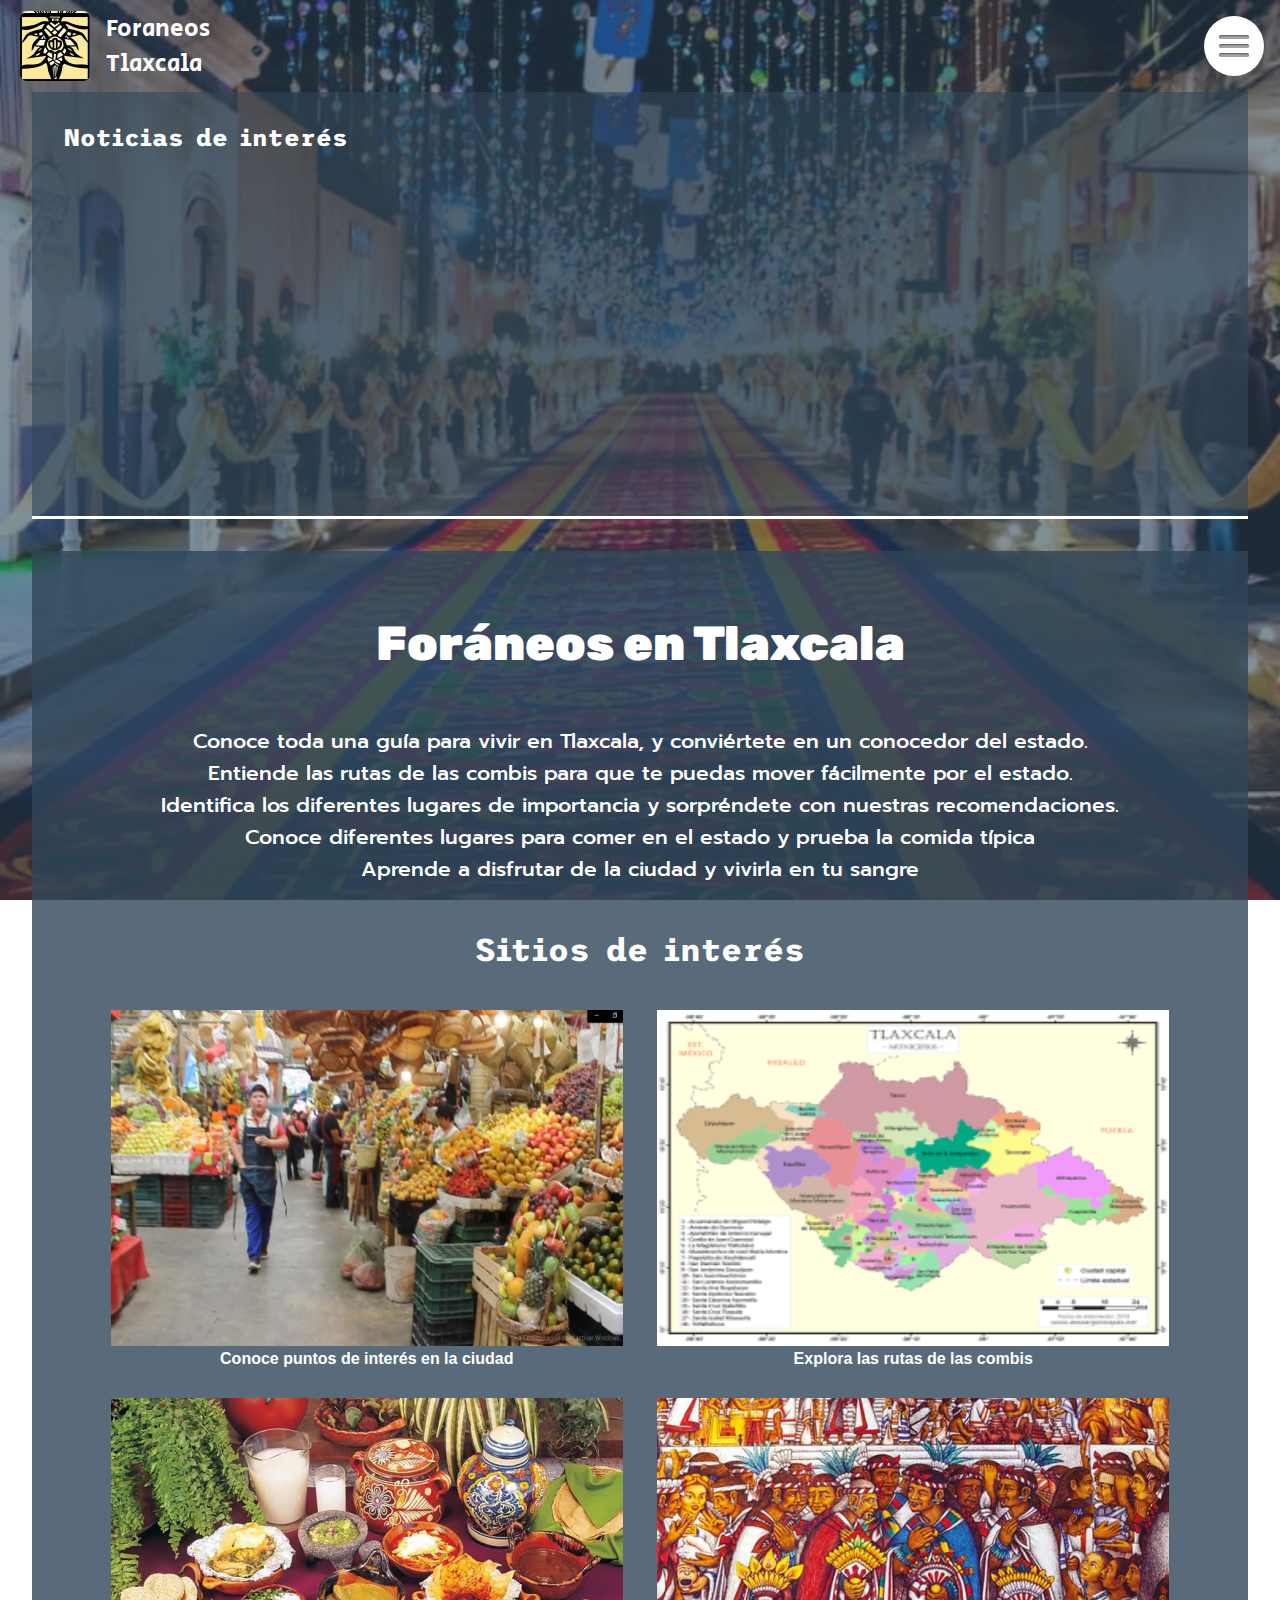
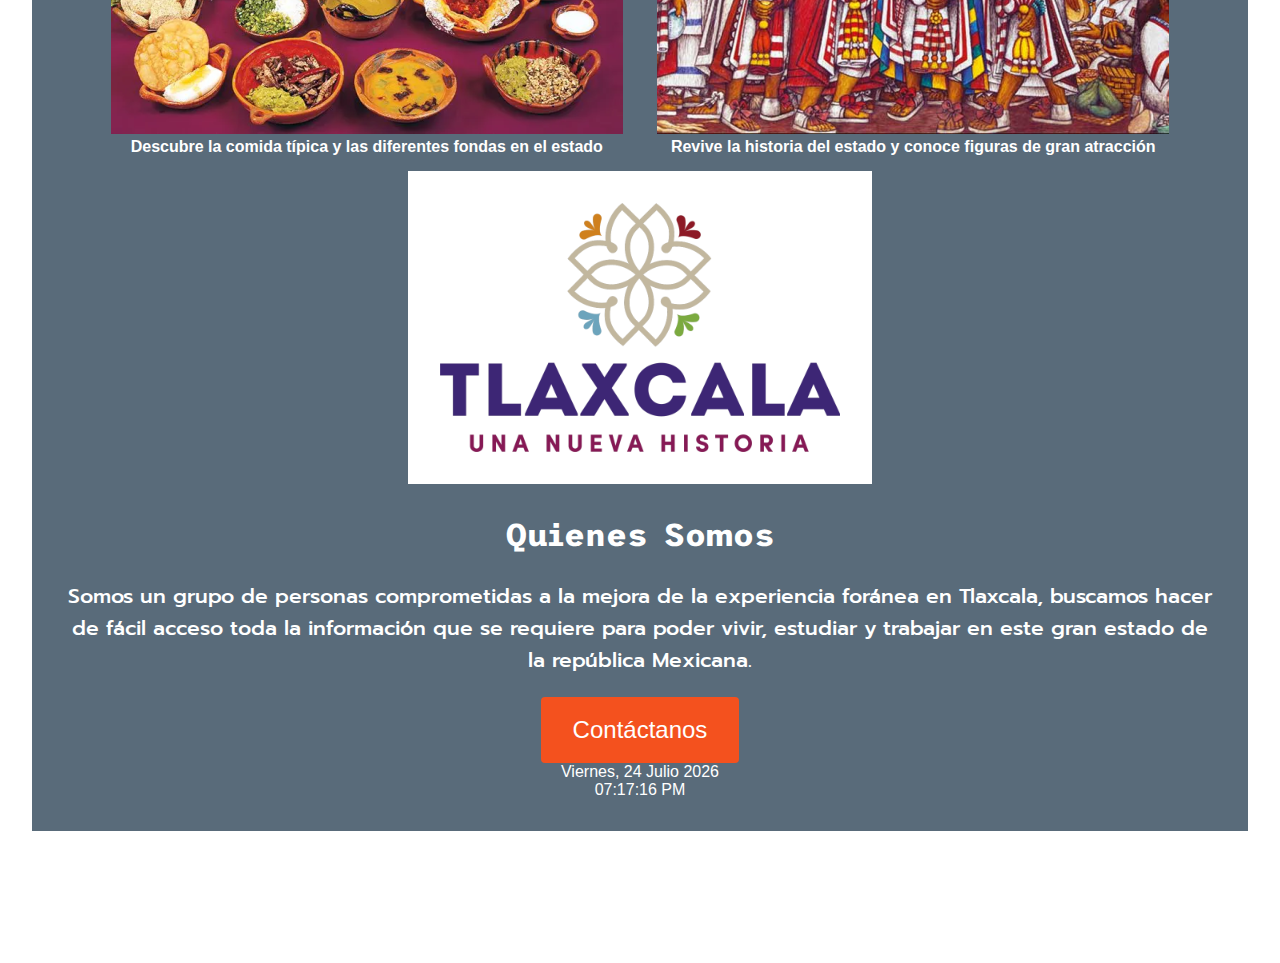
<file: index.html>
<!DOCTYPE html>
<html lang="es-MX">
<head>
    <meta charset="UTF-8">
    <title>Foráneos en Tlaxcala</title>
    <link rel="stylesheet" href="Styles/main_stylesheet.css">
    <link rel="shortcut icon" href="Logo_Rounded.ico" type="image/x-icon">
    <script src="Scripts/noticias-api.js" defer></script>
    <script src="Scripts/indexS.js" defer></script>
    <script src="Scripts/relojscript.js" defer></script>
    <link rel="preconnect" href="https://fonts.googleapis.com">
    <link rel="preconnect" href="https://fonts.gstatic.com" crossorigin>
    <link href="https://fonts.googleapis.com/css2?family=Prompt:wght@200&family=Rubik:wght@300&family=Secular+One&family=Trispace&display=swap" rel="stylesheet">
</head>
<body>
<header class="top">
    <figure class="logo-container">
        <a href="index.html" class="logo">
          <img src="Images/images-index/ms-icon-70x70.png" alt="Logo">
          <div id="pag">
            Foraneos <br> Tlaxcala
          </div>
        </a>
    </figure>
    <div class="nav" >
        <a href="index.html"><h3>Inicio</h3></a>
        <a href="lugares.html"><h3>Lugares</h3></a>
        <a href="combis_menu.html"><h3>Combis</h3></a>
        <a href="comida.html"><h3>Comida</h3></a>
        <a href="historia_menu.html"><h3>Historia</h3></a>
        <a href="comprar.html"><h3>Comprar</h3></a>
        <a href="login.html"><h3>Login</h3></a>
    </div>

    <div id="menu">
        <div class="bar"></div>
        <div class="bar"></div>
        <div class="bar"></div>
    </div>
</header>
<aside class="left">
    <header>
        <h2>Noticias de interés</h2>
    </header>
</aside>

<main class="main">
    <header><h1>Foráneos en Tlaxcala</h1></header>
    <div>
        <p>
            Conoce toda una guía para vivir en Tlaxcala, y conviértete en un conocedor del estado. <br>
            Entiende las rutas de las combis para que te puedas mover fácilmente por el estado. <br>
            Identifica los diferentes lugares de importancia y sorpréndete con nuestras recomendaciones. <br>
            Conoce diferentes lugares para comer en el estado y prueba la comida típica <br>
            Aprende a disfrutar de la ciudad y vivirla en tu sangre
        </p>
    </div>
    <section>
        <header><h2>Sitios de interés</h2></header>
        <figure class="mosaic">
            <a href="lugares.html"><img src="Images/images-index/mercadoTlaxcala.png" alt="Mercado de Tlaxcala"></a>
            <figcaption>Conoce puntos de interés en la ciudad</figcaption>
        </figure>
        <figure class="mosaic">
            <a href="combis_menu.html"><img src="Images/images-index/mapaTlaxcala.png" alt="Mapa de Tlaxcala"></a>
            <figcaption>Explora las rutas de las combis</figcaption>
        </figure>
        <figure class="mosaic">
            <a href="comida.html"><img src="Images/images-index/comidaTlaxcala.png" alt="Comida de Tlaxcala"></a>
            <figcaption>Descubre la comida típica y las diferentes fondas en el estado</figcaption>
        </figure>
        <figure class="mosaic">
            <a href="historia_menu.html"><img src="Images/images-index/historaTlaxcala.png" alt="Historia de Tlaxcala"></a>
            <figcaption>Revive la historia del estado y conoce figuras de gran atracción</figcaption>
        </figure>
    </section>

    <figure class="spaces">
        <a href="https://www.tlaxcala.gob.mx">
            <img src="Images/images-index/logoTlaxcala.png" alt="Logo del estado de Tlaxcala" class="center">
        </a>
    </figure>


    <section>
        <header><h2>Quienes Somos</h2></header>
        <p>
            Somos un grupo de personas comprometidas a la mejora de la experiencia foránea en Tlaxcala, buscamos
            hacer de fácil acceso toda la información que se requiere para poder vivir, estudiar y trabajar en
            este gran estado de la república Mexicana.
        </p>
        <div>
            <button class="button"><a href="contacto.html">Contáctanos</a></button>
        </div>
        <div class="datetime">
            <div class="fecha"></div>
            <div class="reloj"></div>
        </div>
    </section>


</main>
<footer>
    <p>
        <a href="index.html">Inicio</a> |
        <a href="lugares.html">Lugares</a> |
        <a href="combis_menu.html">Combis</a> |
        <a href="comida.html">Comida</a> |
        <a href="historia_menu.html">Historia</a> |
        <a href="comprar.html">Comprar</a> |
        <a href="login.html">Login</a>
    </p>
    <p>
        <em>
            Copyright &copy; <time datetime="2022">2022</time>
            Proyecto V2.0 Herramientas para el desarrollo web
        </em>
    </p>
</footer>


</body>
</html>
</file>
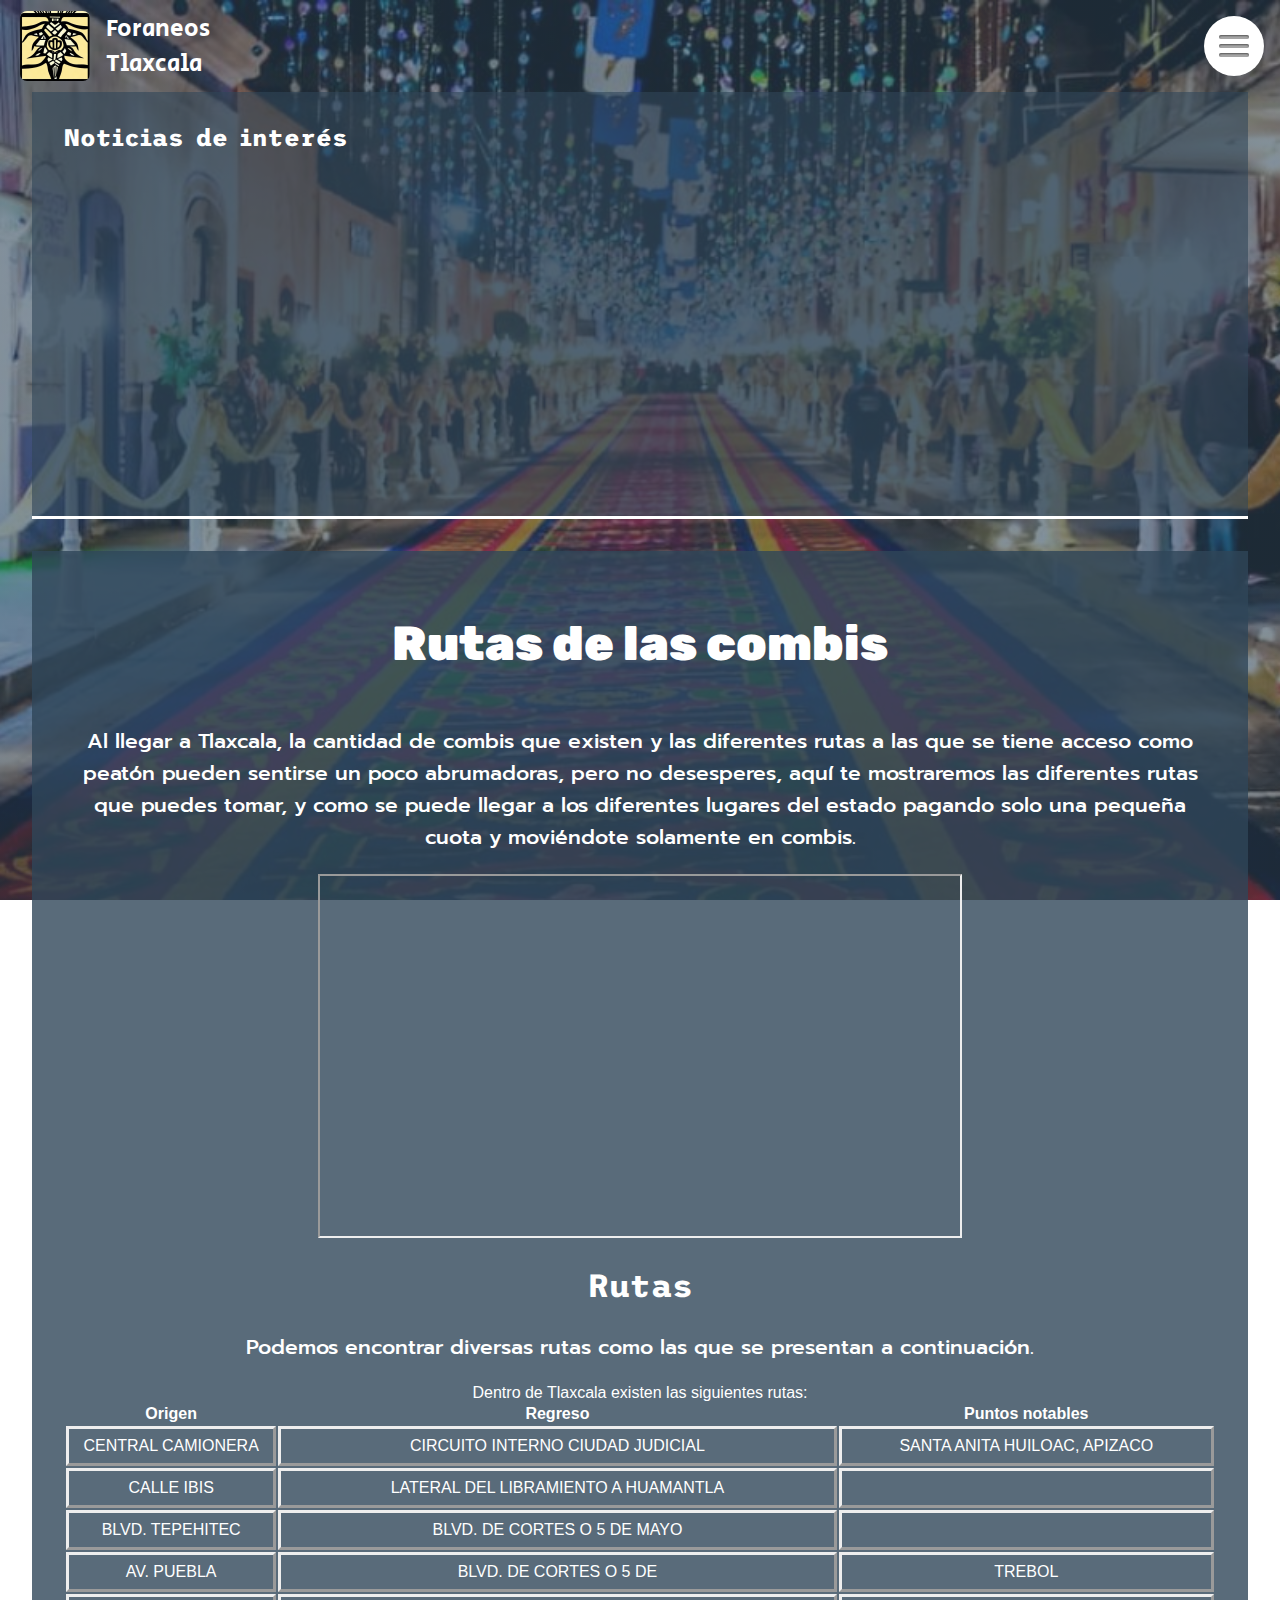
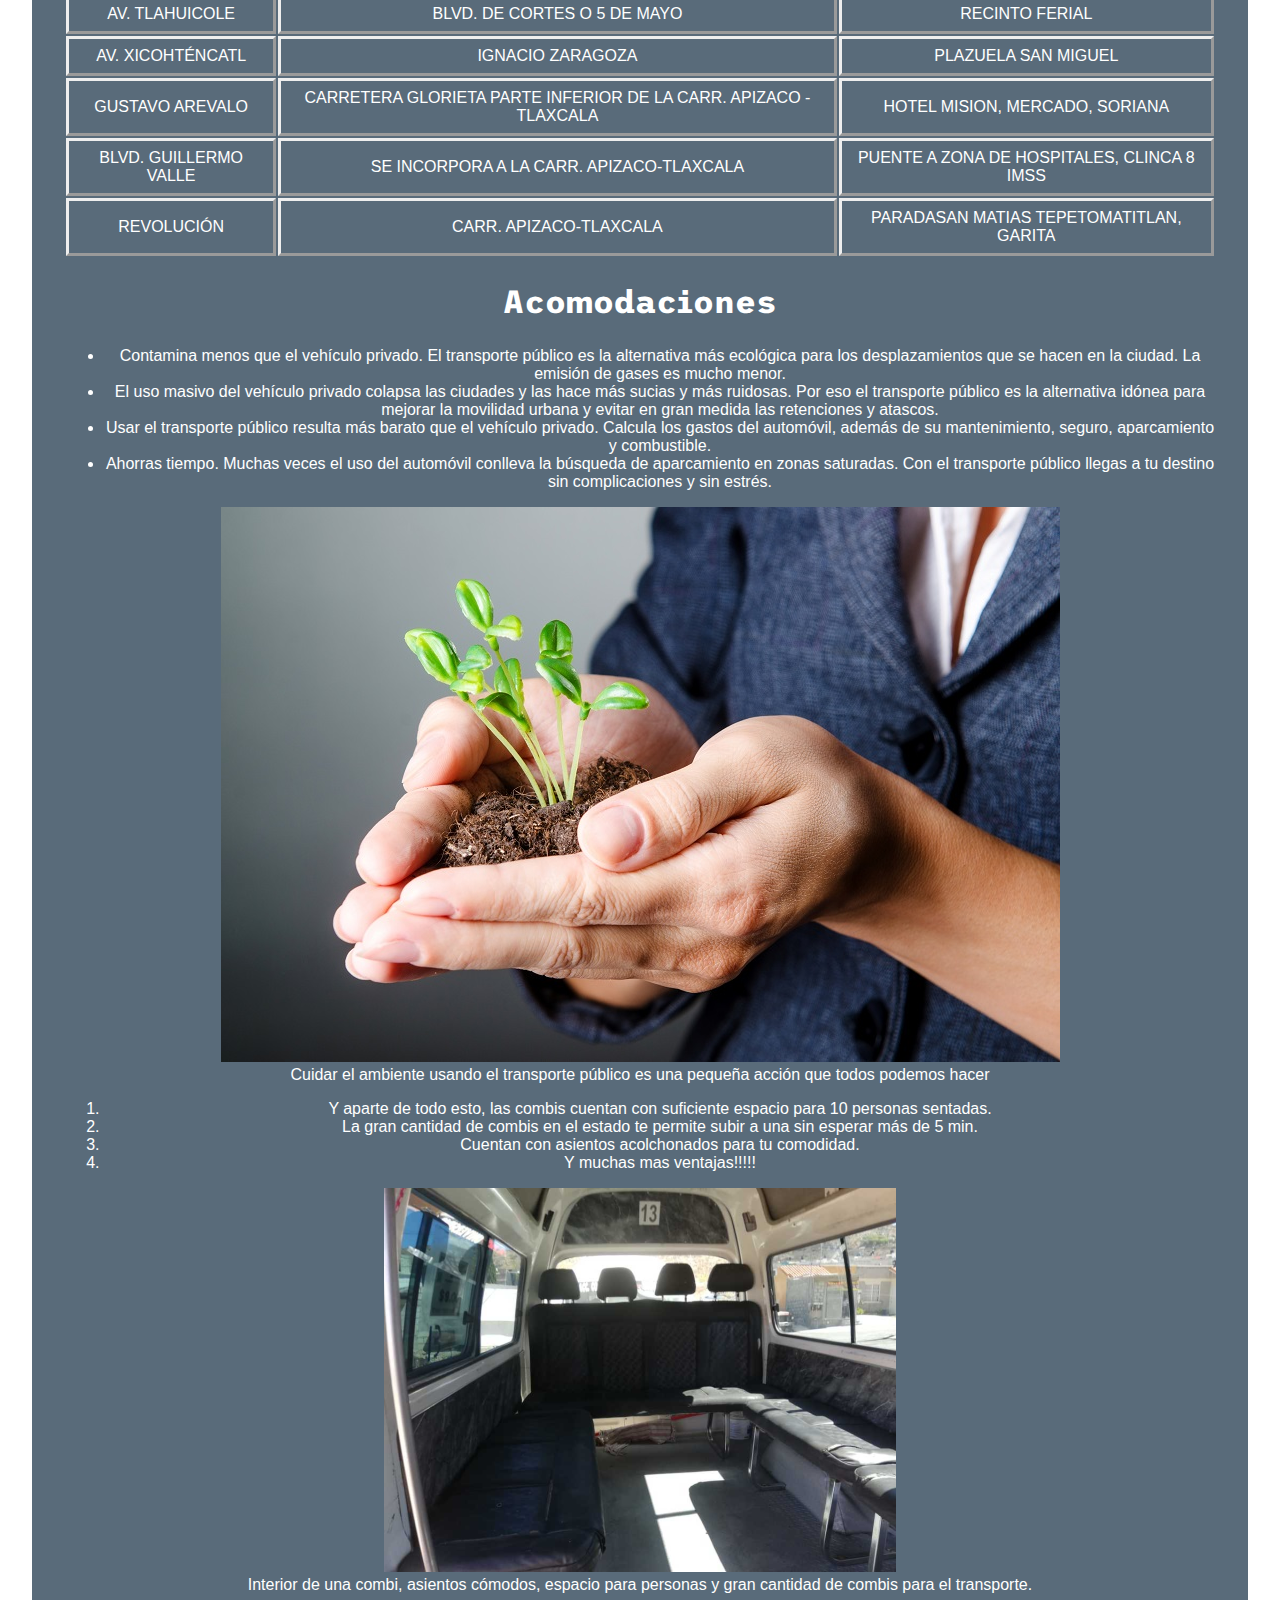
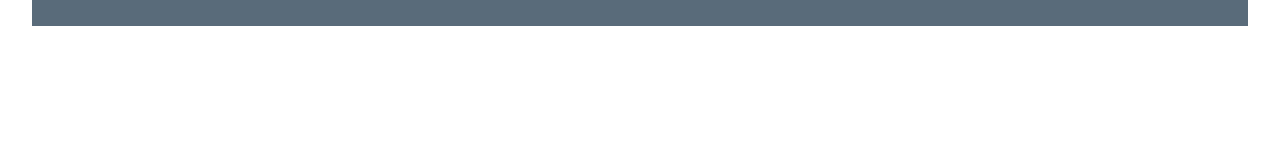
<file: combis_menu.html>
<!DOCTYPE html>
<html lang="es-MX">
<head>
    <meta charset="UTF-8">
    <title>Rutas de combis</title>
    <link rel="stylesheet" href="Styles/main_stylesheet.css">
    <link rel="shortcut icon" href="Logo_Rounded.ico" type="image/x-icon">
    <script src="Scripts/noticias-api.js" defer></script>
    <script src="Scripts/indexS.js" defer></script>

    <link rel="preconnect" href="https://fonts.googleapis.com">
    <link rel="preconnect" href="https://fonts.gstatic.com" crossorigin>
    <link href="https://fonts.googleapis.com/css2?family=Prompt:wght@200&family=Rubik:wght@300&family=Secular+One&family=Trispace&display=swap" rel="stylesheet">
</head>
<body>
<header class="top">
    <figure class="logo-container">
        <a href="index.html" class="logo">
            <img src="Images/images-index/ms-icon-70x70.png" alt="Logo">
            <div id="pag">
                Foraneos <br> Tlaxcala
            </div>
        </a>
    </figure>
    <div class="nav" >
        <a href="index.html"><h3>Inicio</h3></a>
        <a href="lugares.html"><h3>Lugares</h3></a>
        <a href="combis_menu.html"><h3>Combis</h3></a>
        <a href="comida.html"><h3>Comida</h3></a>
        <a href="historia_menu.html"><h3>Historia</h3></a>
        <a href="comprar.html"><h3>Comprar</h3></a>
        <a href="login.html"><h3>Login</h3></a>
    </div>

    <div id="menu">
        <div class="bar"></div>
        <div class="bar"></div>
        <div class="bar"></div>
    </div>
</header>
<aside class="left">
    <header>
        <h2>Noticias de interés</h2>
    </header>
</aside>

<main>
    <header><h1>Rutas de las combis</h1></header>

    <p>
        Al llegar a Tlaxcala, la cantidad de combis que existen y las diferentes rutas a las que se tiene acceso
        como peatón pueden sentirse un poco abrumadoras, pero no desesperes, aquí te mostraremos las diferentes
        rutas que puedes tomar, y como se puede llegar a los diferentes lugares del estado pagando solo una pequeña
        cuota y moviéndote solamente en combis.
    </p>
    <div class="mapag">
        <iframe src="https://www.google.com/maps/embed?pb=!1m16!1m12!1m3!1d60201.51833191183!2d-98.2394444!3d19.3122222!2m3!1f0!2f0!3f0!3m2!1i1024!2i768!4f13.1!2m1!1stransporte+publico+metro+metrobus!5e0!3m2!1ses!2smx!4v1521658480452">
        </iframe>
    </div>
    <section>
        <header><h2>Rutas</h2></header>
        <p>
            Podemos encontrar diversas rutas como las que se presentan a continuación.
        </p>
        <table>
            <caption>Dentro de Tlaxcala existen las siguientes rutas:</caption>
            <tbody>
            <tr>
                <th>Origen</th>
                <th>Regreso</th>
                <th>Puntos notables</th>
            </tr>
            <tr>
                <td>CENTRAL CAMIONERA</td>
                <td>CIRCUITO INTERNO CIUDAD JUDICIAL</td>
                <td>SANTA ANITA HUILOAC, APIZACO</td>
            </tr>
            <tr>
                <td>CALLE IBIS</td>
                <td>LATERAL DEL LIBRAMIENTO A HUAMANTLA</td>
                <td></td>
            </tr>
            <tr>
                <td>BLVD. TEPEHITEC</td>
                <td>BLVD. DE CORTES O 5 DE MAYO</td>
                <td></td>
            </tr>
            <tr>
                <td>AV. PUEBLA</td>
                <td>BLVD. DE CORTES O 5 DE</td>
                <td>TREBOL</td>
            </tr>
            <tr>
                <td>AV. TLAHUICOLE</td>
                <td>BLVD. DE CORTES O 5 DE MAYO</td>
                <td>RECINTO FERIAL</td>
            </tr>
            <tr>
                <td>AV. XICOHTÉNCATL</td>
                <td>IGNACIO ZARAGOZA</td>
                <td>PLAZUELA SAN MIGUEL</td>
            </tr>
            <tr>
                <td>GUSTAVO AREVALO</td>
                <td>CARRETERA GLORIETA PARTE INFERIOR DE LA CARR. APIZACO - TLAXCALA</td>
                <td>HOTEL MISION, MERCADO, SORIANA</td>
            </tr>
            <tr>
                <td>BLVD. GUILLERMO VALLE</td>
                <td>SE INCORPORA A LA CARR. APIZACO-TLAXCALA</td>
                <td>PUENTE A ZONA DE HOSPITALES, CLINCA 8 IMSS</td>
            </tr>
            <tr>
                <td>REVOLUCIÓN</td>
                <td>CARR. APIZACO-TLAXCALA</td>
                <td>PARADASAN MATIAS TEPETOMATITLAN, GARITA</td>
            </tr>
            </tbody>
        </table>
    </section>
    <section>
        <header><h2>Acomodaciones</h2></header>
        <ul>
            <li>
                Contamina menos que el vehículo privado. El transporte público es la alternativa más ecológica para
                los desplazamientos que se hacen en la ciudad. La emisión de gases es mucho menor.
            </li>
            <li>
                El uso masivo del vehículo privado colapsa las ciudades y las hace más sucias y más ruidosas. Por
                eso el transporte público es la alternativa idónea para mejorar la movilidad urbana y evitar en gran
                medida las retenciones y atascos.
            </li>
            <li>
                Usar el transporte público resulta más barato que el vehículo privado. Calcula los gastos del
                automóvil, además de su mantenimiento, seguro, aparcamiento y combustible.
            </li>
            <li>
                Ahorras tiempo. Muchas veces el uso del automóvil conlleva la búsqueda de aparcamiento en zonas
                saturadas. Con el transporte público llegas a tu destino sin complicaciones y sin estrés.
            </li>
        </ul>
        <figure>
            <a href="Images/images-combis/ambiente1_fullsize.png">
                <img src="Images/images-combis/ambiente1.jpg" alt="Cuidar el medio ambiente">
            </a>
            <figcaption>
                Cuidar el ambiente usando el transporte público es una pequeña acción que todos podemos hacer
            </figcaption>
        </figure>
        <ol>
            <li>
                Y aparte de todo esto, las combis cuentan con suficiente espacio para 10 personas sentadas.
            </li>
            <li>
                La gran cantidad de combis en el estado te permite subir a una sin esperar más de 5 min.
            </li>
            <li>
                Cuentan con asientos acolchonados para tu comodidad.
            </li>
            <li>
                Y muchas mas ventajas!!!!!
            </li>
        </ol>
        <figure>
            <a href="Images/images-combis/combis4_fullsize.jpeg">
                <img src="Images/images-combis/combis4.png" alt="Imagen del interior de una combi">
            </a>
            <figcaption>
                Interior de una combi, asientos cómodos, espacio para personas y gran cantidad de combis para el
                transporte.
            </figcaption>
        </figure>
    </section>
</main>
<footer>
    <p>
        <a href="index.html">Inicio</a> |
        <a href="lugares.html">Lugares</a> |
        <a href="combis_menu.html">Combis</a> |
        <a href="comida.html">Comida</a> |
        <a href="historia_menu.html">Historia</a> |
        <a href="comprar.html">Comprar</a> |
        <a href="login.html">Login</a>
    </p>
    <p>
        <em>
            Copyright &copy; <time datetime="2022">2022</time>
            Proyecto V2.0 Herramientas para el desarrollo web
        </em>
    </p>
</footer>

</body>
</html>
</file>
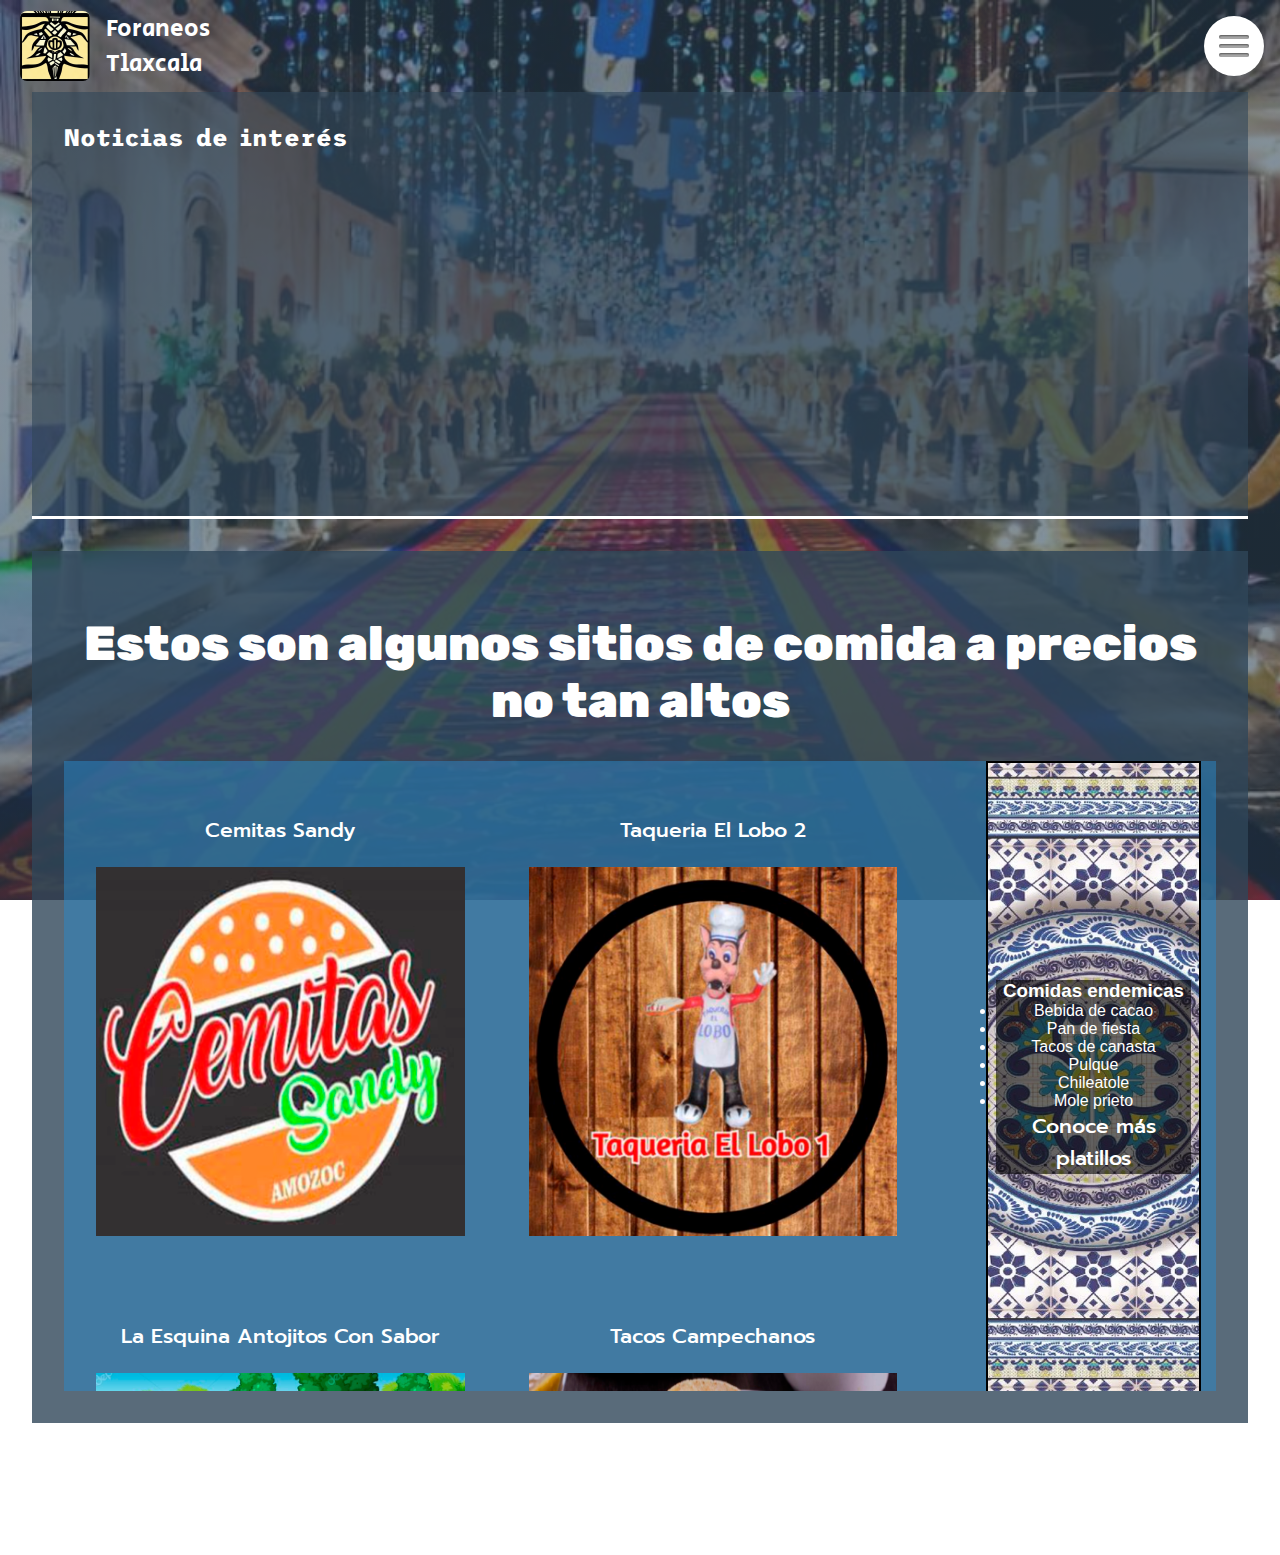
<file: comida.html>
<!DOCTYPE html>
<html lang="es-MX">
<head>
    <meta charset="UTF-8">
    <title>Restaurantes</title>
    <link rel="stylesheet" href="Styles/main_stylesheet.css">
    <link rel="shortcut icon" href="Logo_Rounded.ico" type="image/x-icon">
    <script src="Scripts/noticias-api.js" defer></script>
    <script src="Scripts/indexS.js" defer></script>
    <script src="Scripts/comida-list.js" defer></script>
    <script src="Scripts/comida-insert.js" defer></script>
    <link href="https://fonts.googleapis.com/css2?family=Prompt:wght@200&family=Rubik:wght@300&family=Secular+One&family=Trispace&display=swap" rel="stylesheet">
    <link rel="preconnect" href="https://fonts.googleapis.com">
    <link rel="preconnect" href="https://fonts.gstatic.com" crossorigin>

</head>
<body id="wrapper">
<header class="top">
    <figure class="logo-container">
        <a href="index.html" class="logo">
            <img src="Images/images-index/ms-icon-70x70.png" alt="Logo">
            <div id="pag">
                Foraneos <br> Tlaxcala
            </div>
        </a>
    </figure>
    <div class="nav" >
        <a href="index.html"><h3>Inicio</h3></a>
        <a href="lugares.html"><h3>Lugares</h3></a>
        <a href="combis_menu.html"><h3>Combis</h3></a>
        <a href="comida.html"><h3>Comida</h3></a>
        <a href="historia_menu.html"><h3>Historia</h3></a>
        <a href="comprar.html"><h3>Comprar</h3></a>
        <a href="login.html"><h3>Login</h3></a>
    </div>

    <div id="menu">
        <div class="bar"></div>
        <div class="bar"></div>
        <div class="bar"></div>
    </div>
</header>
<aside class="left">
    <header>
        <h2>Noticias de interés</h2>
    </header>
</aside>


<main class="main">
    <header>
        <h1>Estos son algunos sitios de comida a precios no tan altos</h1>
    </header>

    <section class="contenedor">
        <div id="contenedor-tiendas">

        </div>
        <section id="tarjeta" class="oculto">

        </section>
        <div class="banner" id="CEnd">
            <h3>Comidas endemicas</h3>
            <ul >
                <li>Bebida de cacao</li>
                <li>Pan de fiesta</li>
                <li>Tacos de canasta</li>
                <li>Pulque</li>
                <li>Chileatole</li>
                <li>Mole prieto</li>
            </ul>
            <a href="https://www.animalgourmet.com/2019/10/23/comida-de-tlaxcala-ingredientes-platillos-tipicos/"><p>
                Conoce más platillos</p></a>
        </div>
    </section>

</main>
<footer>
    <p>
        <a href="index.html">Inicio</a> |
        <a href="lugares.html">Lugares</a> |
        <a href="combis_menu.html">Combis</a> |
        <a href="comida.html">Comida</a> |
        <a href="historia_menu.html">Historia</a> |
        <a href="comprar.html">Comprar</a> |
        <a href="login.html">Login</a>
    </p>
    <p>
        <em>
            Copyright &copy; <time datetime="2022">2022</time>
            Proyecto V2.0 Herramientas para el desarrollo web
        </em>
    </p>
</footer>

</body>
</html>
</file>
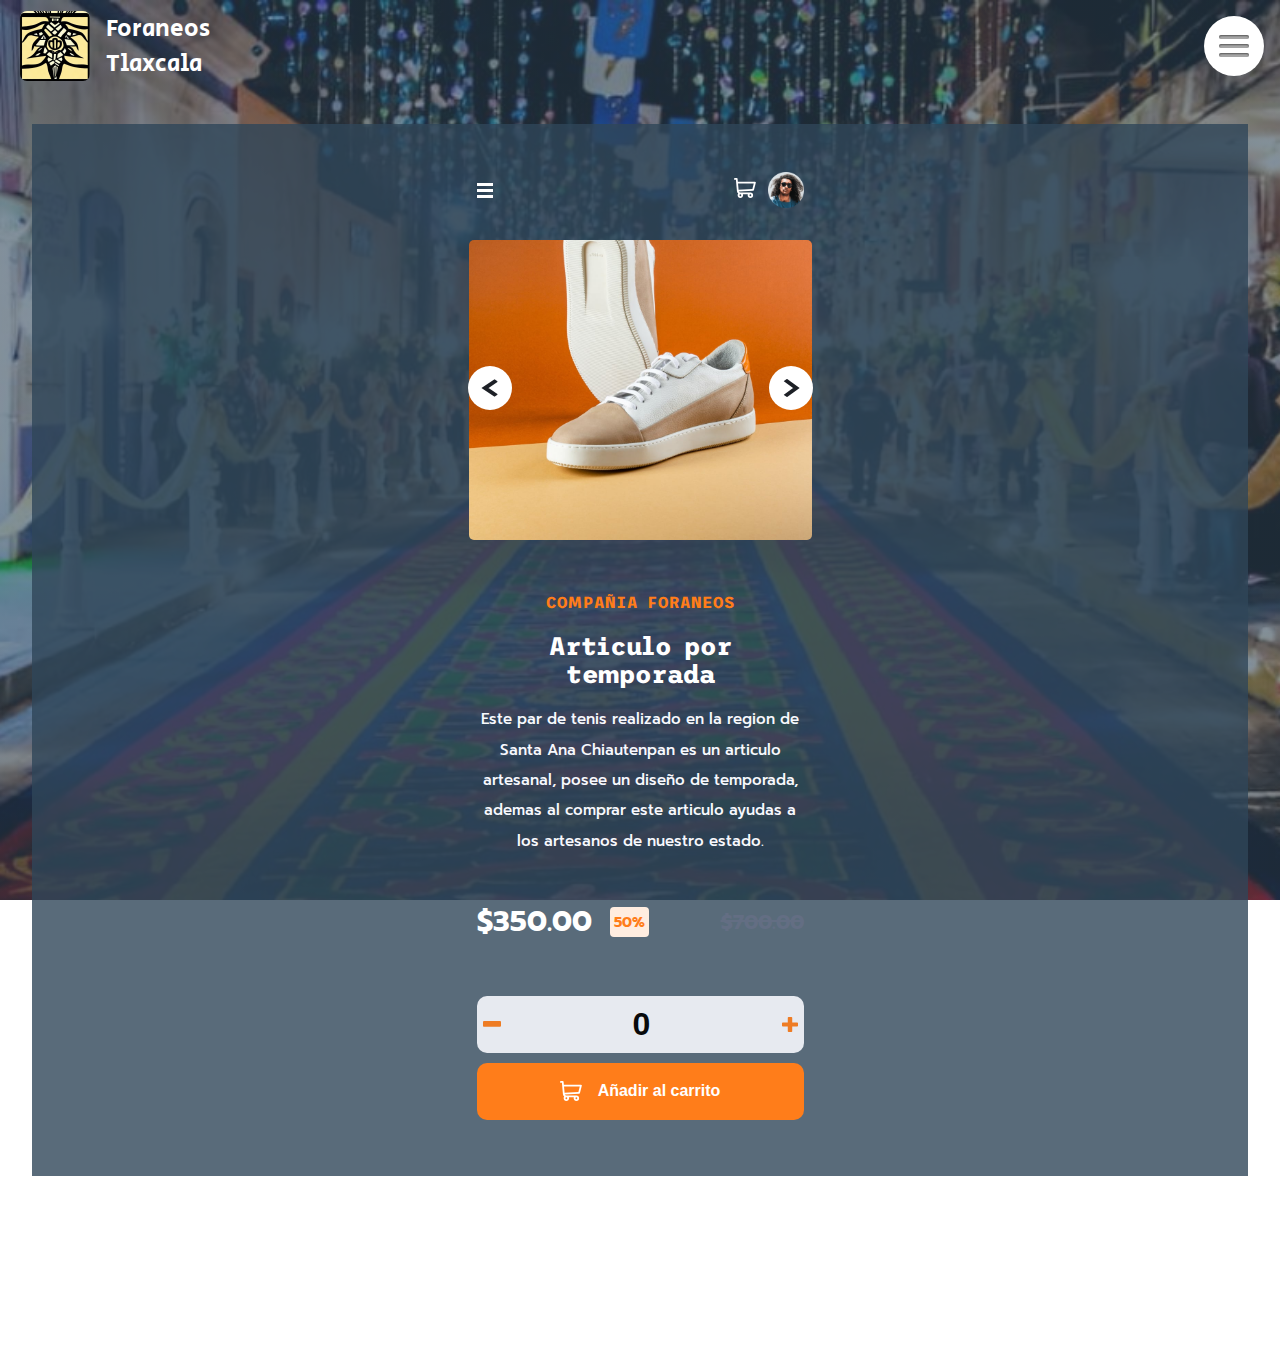
<file: comprar.html>
<!DOCTYPE html>
<html lang="en">
<head>
    <meta charset="UTF-8">
    <title>Tienda</title>
    <link rel="stylesheet" href="Styles/main_stylesheet.css">
    <link rel="shortcut icon" href="Logo_Rounded.ico" type="image/x-icon">
    <script src="Scripts/indexS.js" defer></script>
    <script src="Scripts/comprarS.js" defer></script>

    <link rel="stylesheet" href="Styles/comprarCSS.css">

    <link rel="preconnect" href="https://fonts.googleapis.com">
    <link rel="preconnect" href="https://fonts.gstatic.com" crossorigin>
    <link href="https://fonts.googleapis.com/css2?family=Prompt:wght@200&family=Rubik:wght@300&family=Secular+One&family=Trispace&display=swap" rel="stylesheet">
</head>
<body>
<header class="top">
    <figure class="logo-container">
        <a href="index.html" class="logo">
            <img src="Images/images-index/ms-icon-70x70.png" alt="Logo">
            <div id="pag">
                Foraneos <br> Tlaxcala
            </div>
        </a>
    </figure>
    <div class="nav" >
        <a href="index.html"><h3>Inicio</h3></a>
        <a href="lugares.html"><h3>Lugares</h3></a>
        <a href="combis_menu.html"><h3>Combis</h3></a>
        <a href="comida.html"><h3>Comida</h3></a>
        <a href="historia_menu.html"><h3>Historia</h3></a>
        <a href="comprar.html"><h3>Comprar</h3></a>
        <a href="login.html"><h3>Login</h3></a>
    </div>

    <div id="menu">
        <div class="bar"></div>
        <div class="bar"></div>
        <div class="bar"></div>
    </div>
</header>

<main class="nl">

    <div class="main-container_tienda">
        <header class="header_tienda">

          <div class="header_navigation">
            <img class="header_tienda-menu" src="Images/images-tienda/icon-menu.svg" alt="menu icon">

            <nav class="navbar">
              <ul class="navbar_items">
                <li><a class="navbar_link" href="#">Colecciones</a></li>
                <li><a class="navbar_link" href="#">Hombres</a></li>
                <li><a class="navbar_link" href="#">Mujeres</a></li>
                <li><a class="navbar_link" href="#">Souvenirs</a></li>
              </ul>
            </nav>
          </div>

            <div class="header_cart-avatar">
              <div class="header_cart">
                <div class="header_cart-notificacion">
                  0
                </div>
                <img src="Images/images-tienda/icon-cart.svg" alt="Carrito">
              </div>
              <img class="header_avatar" src="Images/images-tienda/image-avatar.png" alt="Perfil">
            </div>

        </header>

        <section class="content">
          <article class="gallery">
            <div class="gallery_image-container">
              <img class="gallery_previous" src="Images/images-tienda/icon-previous.svg" alt="Anterior">
              <img class="gallery_next" src="Images/images-tienda/icon-next.svg" alt="Siguiente">
            </div>

            <div class="gallery_minis">
              <img id="1" class="gallery_mini" src="Images/images-tienda/image-product-1-thumbnail.jpg" alt="miniatura">
              <img id="2" class="gallery_mini" src="Images/images-tienda/image-product-2-thumbnail.jpg" alt="miniatura">
              <img id="3" class="gallery_mini" src="Images/images-tienda/image-product-3-thumbnail.jpg" alt="miniatura">
              <img id="4" class="gallery_mini" src="Images/images-tienda/image-product-4-thumbnail.jpg" alt="miniatura">
            </div>
          </article>

          <article class="details">
            <h2 class="details_company">Compañia Foraneos</h2>
            <h2 class="details_title">Articulo por temporada</h2>
            <p class="details_description">Este par de tenis realizado en la region de Santa Ana Chiautenpan es un articulo artesanal, posee un diseño de temporada, ademas al comprar este articulo ayudas a los artesanos de nuestro estado.</p>
            <div class="details_prices">
              <p class="price_now">$350.00 <span class="price_discount">50%</span></p>
              <p class="price_before">$700.00</p>
            </div>

              <div class="details_product-quantity">
                <div class="input">
                  <img class="input_minus" src="Images/images-tienda/icon-minus.svg" alt="menos">
                  <input class="input_number" type="text" name="" value="0">
                  <img class="input_plus" src="Images/images-tienda/icon-plus.svg" alt="mas">
                </div>
                <button class="details_button" type="button" name="button"><img src="Images/images-tienda/icon-cart.svg" alt="">Añadir al carrito</button>
              </div>

          </article>
        </section>

        <!-- inicio carrito modal -->
        <div class="cart-modal">
          <p class="cart-modal_titulo">Carrito</p>
          <div class="cart-modal_checkout-container">
            <div class="cart-modal_details-container">
              <img class="cart-modal_image" src="Images/images-tienda/image-product-1-thumbnail.jpg" alt="">
              <div>
                <p class="cart-modal_product">Coleccion limitada de temporada</p>
                <p class="cart-modal_price">$350 x3 <span>$1050.00</span></p>
              </div>
              <img class="cart-modal_delete" src="Images/images-tienda/icon-delete.svg" alt="delete">
            </div>
            <button class="cart-modal_checkout" type="button" name="button">Checkout</button>
          </div>
        </div>
        <!-- fin carrito modal -->

    </div>

</main>

<footer class="nl">
    <p>
        <a href="index.html">Inicio</a> |
        <a href="lugares.html">Lugares</a> |
        <a href="combis_menu.html">Combis</a> |
        <a href="comida.html">Comida</a> |
        <a href="historia_menu.html">Historia</a> |
        <a href="comprar.html">Comprar</a> |
        <a href="login.html">Login</a>
    </p>
    <p>
        <em>
            Copyright &copy; <time datetime="2022">2022</time>
            Proyecto V2.0 Herramientas para el desarrollo web
        </em>
    </p>
</footer>

<!-- inicio nav modal -->
<div class="modal-navbar_bg">
  <nav class="modal-navbar">
    <img class="modal-navbar-close" src="Images/images-tienda/icon-close.svg" alt="">
    <ul class="modal-navbar_items">
      <li><a class="modal-navbar_link" href="#">Colecciones</a></li>
      <li><a class="modal-navbar_link" href="#">Hombres</a></li>
      <li><a class="modal-navbar_link" href="#">Mujeres</a></li>
      <li><a class="modal-navbar_link" href="#">Souvenirs</a></li>
    </ul>
  </nav>
</div>
<!-- fin nav modal -->

<!-- inicio gallery modal -->
<div class="modal-gallery_bg">
  <article class="modal-gallery">
    <img class="modal-gallery_close" src="Images/images-tienda/icon-close.svg" alt="">
    <div class="modal-gallery_image-container">
      <img class="modal-gallery_previous" src="Images/images-tienda/icon-previous.svg" alt="Anterior">
      <img class="modal-gallery_next" src="Images/images-tienda/icon-next.svg" alt="Siguiente">
    </div>

    <div class="modal-gallery_minis">
      <img id="m1" class="modal-gallery_mini" src="Images/images-tienda/image-product-1-thumbnail.jpg" alt="miniatura">
      <img id="m2" class="modal-gallery_mini" src="Images/images-tienda/image-product-2-thumbnail.jpg" alt="miniatura">
      <img id="m3" class="modal-gallery_mini" src="Images/images-tienda/image-product-3-thumbnail.jpg" alt="miniatura">
      <img id="m4" class="modal-gallery_mini" src="Images/images-tienda/image-product-4-thumbnail.jpg" alt="miniatura">
    </div>
  </article>
</div>
<!-- fin gallery modal -->

</body>
</html>
</file>
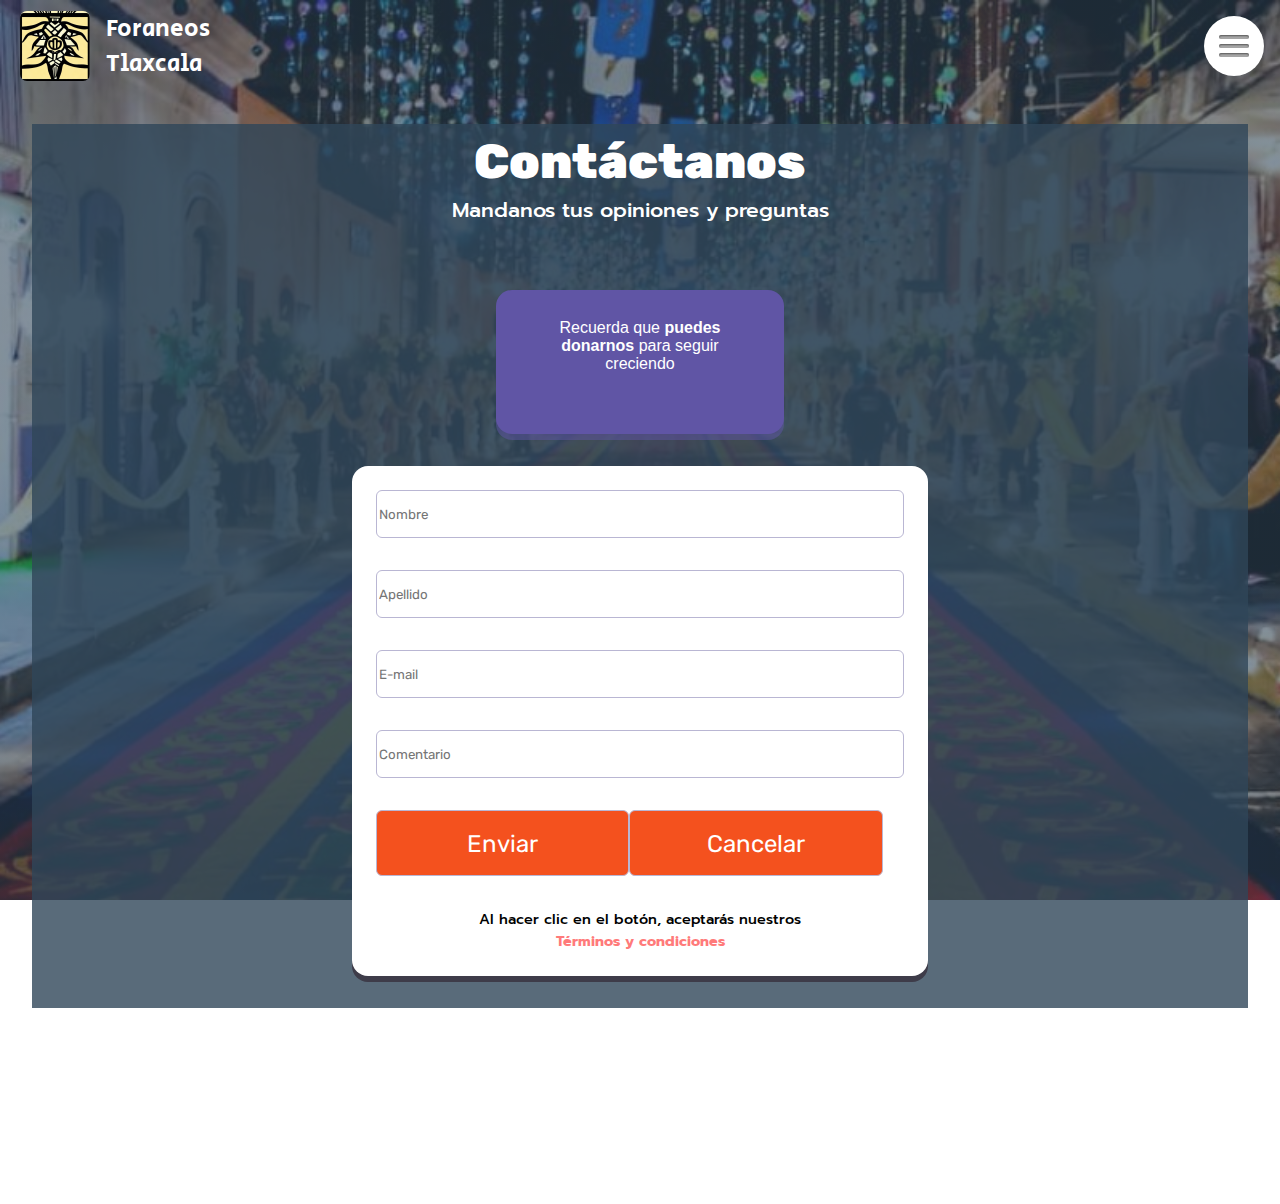
<file: contacto.html>
<!DOCTYPE html>
<html lang="en">
<head>
    <meta charset="UTF-8">
    <title>Contacto</title>
    <link rel="stylesheet" href="Styles/main_stylesheet.css">
    <link rel="shortcut icon" href="Logo_Rounded.ico" type="image/x-icon">
    <script src="Scripts/indexS.js" defer></script>
    <script src="Scripts/contactanos.js" defer></script>
    <link rel="stylesheet" href="Styles/main_stylesheet.css">
    <link rel="preconnect" href="https://fonts.googleapis.com">
    <link rel="preconnect" href="https://fonts.gstatic.com" crossorigin>
    <link href="https://fonts.googleapis.com/css2?family=Prompt:wght@200&family=Rubik:wght@300&family=Secular+One&family=Trispace&display=swap"
          rel="stylesheet">
</head>
<body>
<header class="top">
    <figure class="logo-container">
        <a href="index.html" class="logo">
            <img src="Images/images-index/ms-icon-70x70.png" alt="Logo">
            <div id="pag">
                Foraneos <br> Tlaxcala
            </div>
        </a>
    </figure>
    <div class="nav">
        <a href="index.html"><h3>Inicio</h3></a>
        <a href="lugares.html"><h3>Lugares</h3></a>
        <a href="combis_menu.html"><h3>Combis</h3></a>
        <a href="comida.html"><h3>Comida</h3></a>
        <a href="historia_menu.html"><h3>Historia</h3></a>
        <a href="comprar.html"><h3>Comprar</h3></a>
        <a href="login.html"><h3>Login</h3></a>
    </div>

    <div id="menu">
        <div class="bar"></div>
        <div class="bar"></div>
        <div class="bar"></div>
    </div>
</header>


<main class="nl">

    <div class="main-container">
        <section>
            <h1>Contáctanos</h1>
            <p class="description">Mandanos tus opiniones y preguntas</p>
        </section>

        <section>
            <div class="donate">
                Recuerda que <span>puedes donarnos</span> para seguir creciendo
            </div>
            <div class="form-container">
                <form class="" action="index.html" method="post">

                    <input id="nameInput" type="text" placeholder="Nombre">
                    <div id="nameError" class="error-container">
                    </div>

                    <input id="apellidoInput" type="text" placeholder="Apellido">
                    <div id="apellidoError" class="error-container">

                    </div>

                    <input id="emailInput" type="text" placeholder="E-mail">
                    <div id="emailError" class="error-container">

                    </div>
                    <input id="comentario" type="text" placeholder="Comentario">
                    <div class="button-container">
                        <input id="button-enviar" class="button" type="submit" value="Enviar">
                        <input id="button-cancelar" class="button" type="reset" value="Cancelar">
                    </div>


                </form>

                <p class="terminos">Al hacer clic en el botón, aceptarás nuestros <br><a href="#">Términos y
                    condiciones</a></p>

            </div>
        </section>
    </div>

</main>

<footer class="nl">
    <p>
        <a href="index.html">Inicio</a> |
        <a href="lugares.html">Lugares</a> |
        <a href="combis_menu.html">Combis</a> |
        <a href="comida.html">Comida</a> |
        <a href="historia_menu.html">Historia</a> |
        <a href="comprar.html">Comprar</a> |
        <a href="login.html">Login</a>
    </p>
    <p>
        <em>
            Copyright &copy;
            <time datetime="2022">2022</time>
            Proyecto V2.0 Herramientas para el desarrollo web
        </em>
    </p>
</footer>

</body>
</html>
</file>
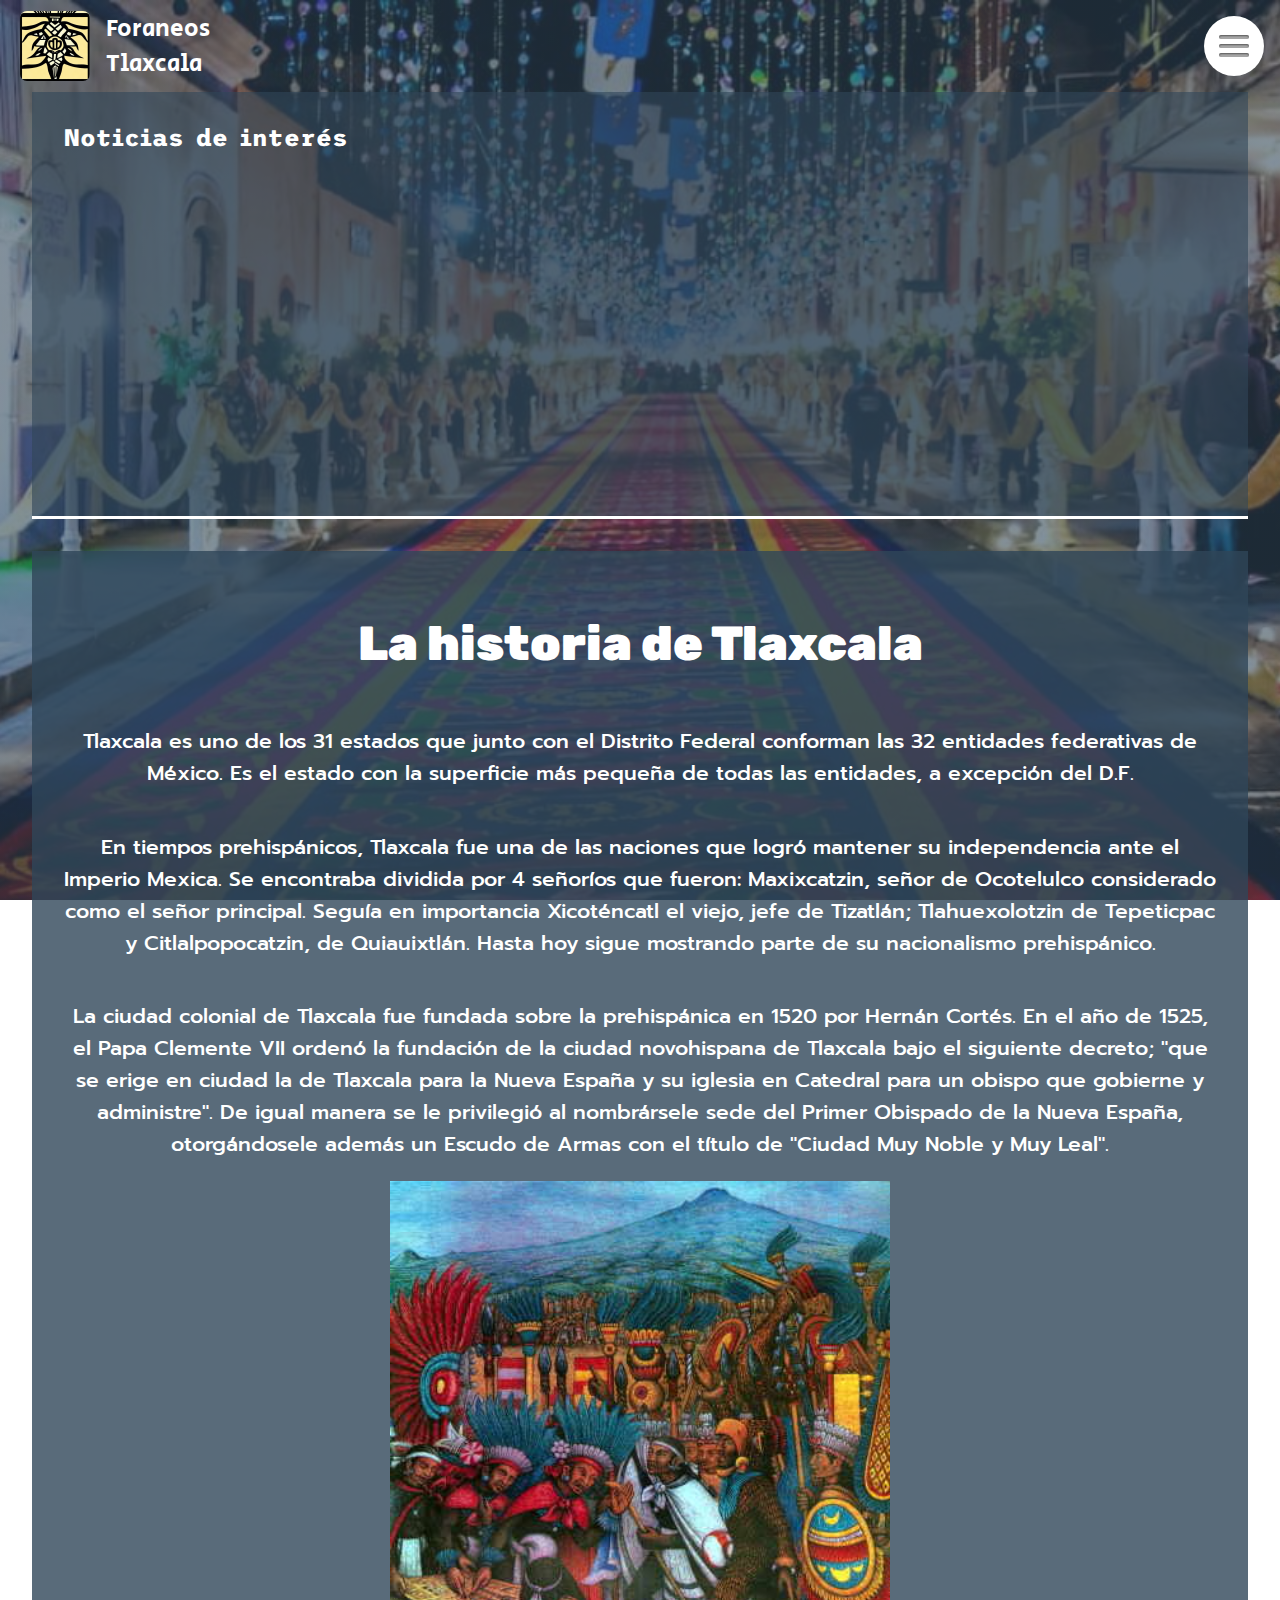
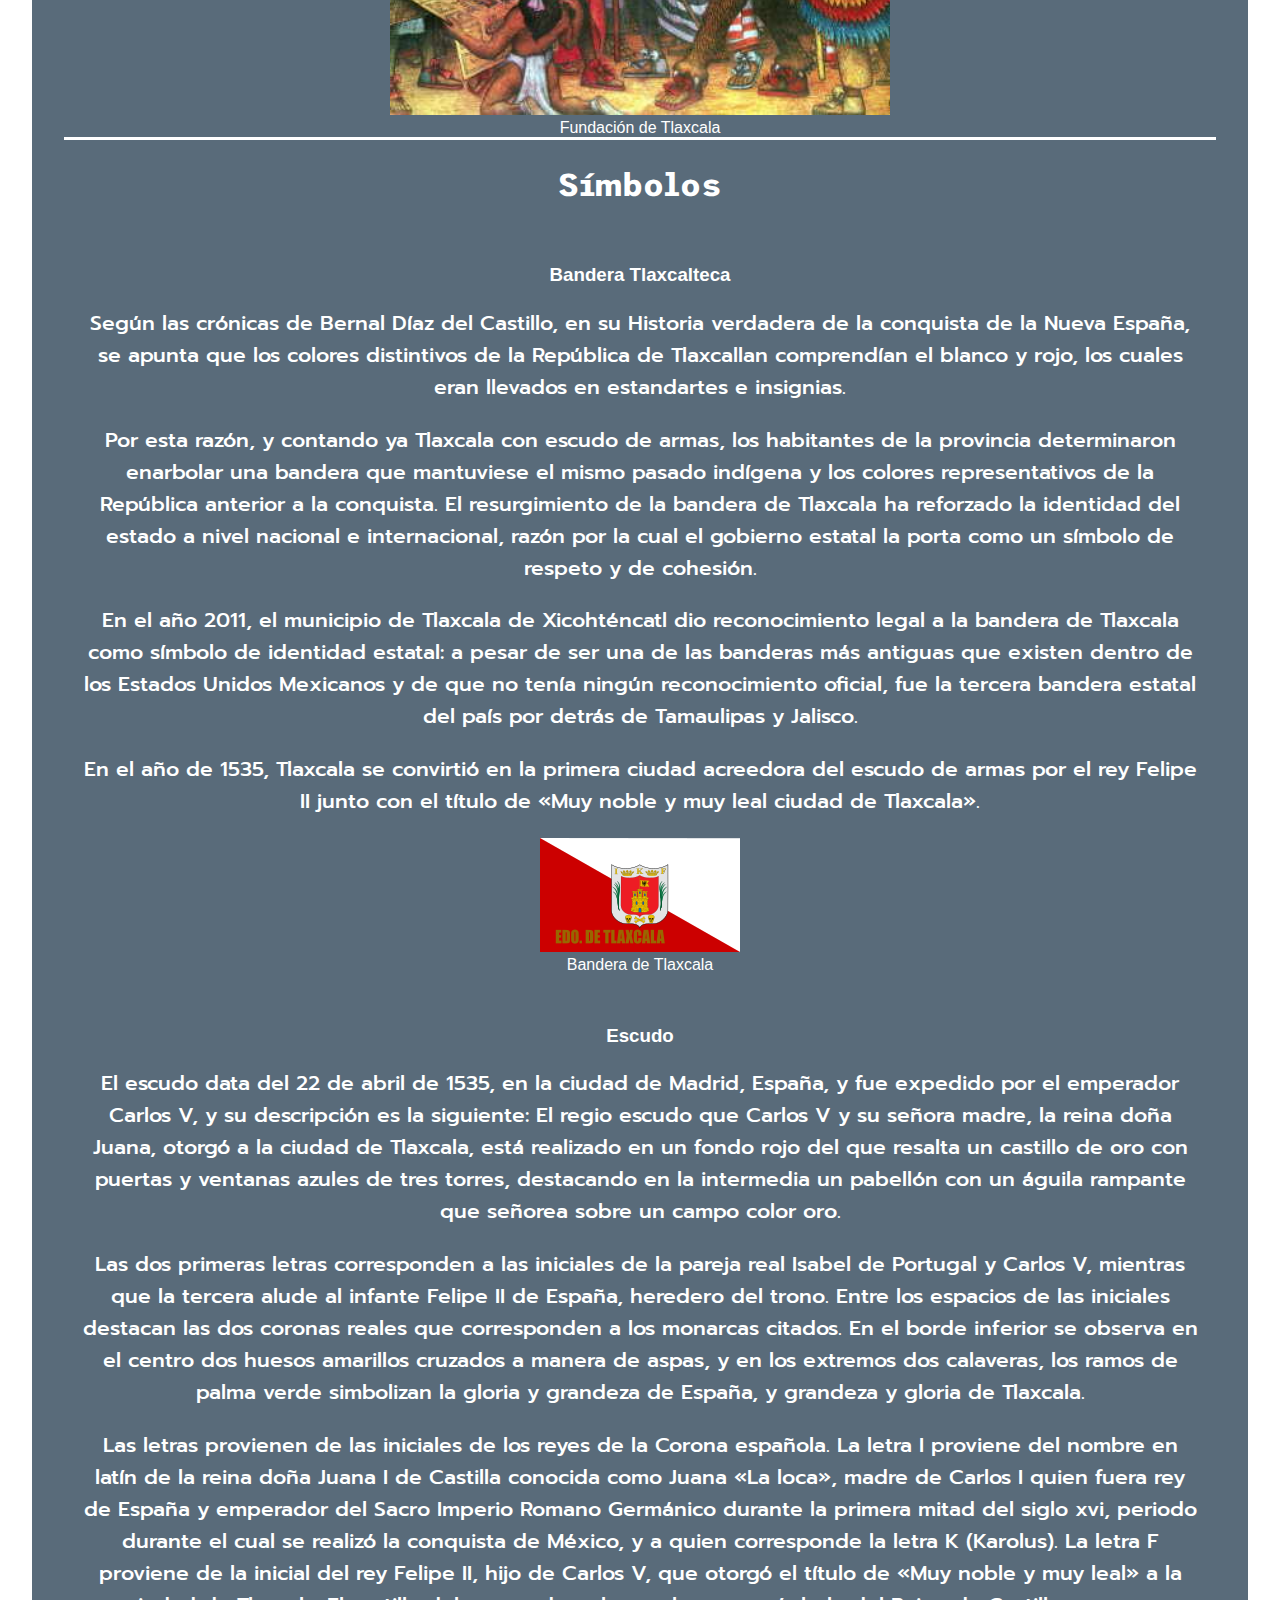
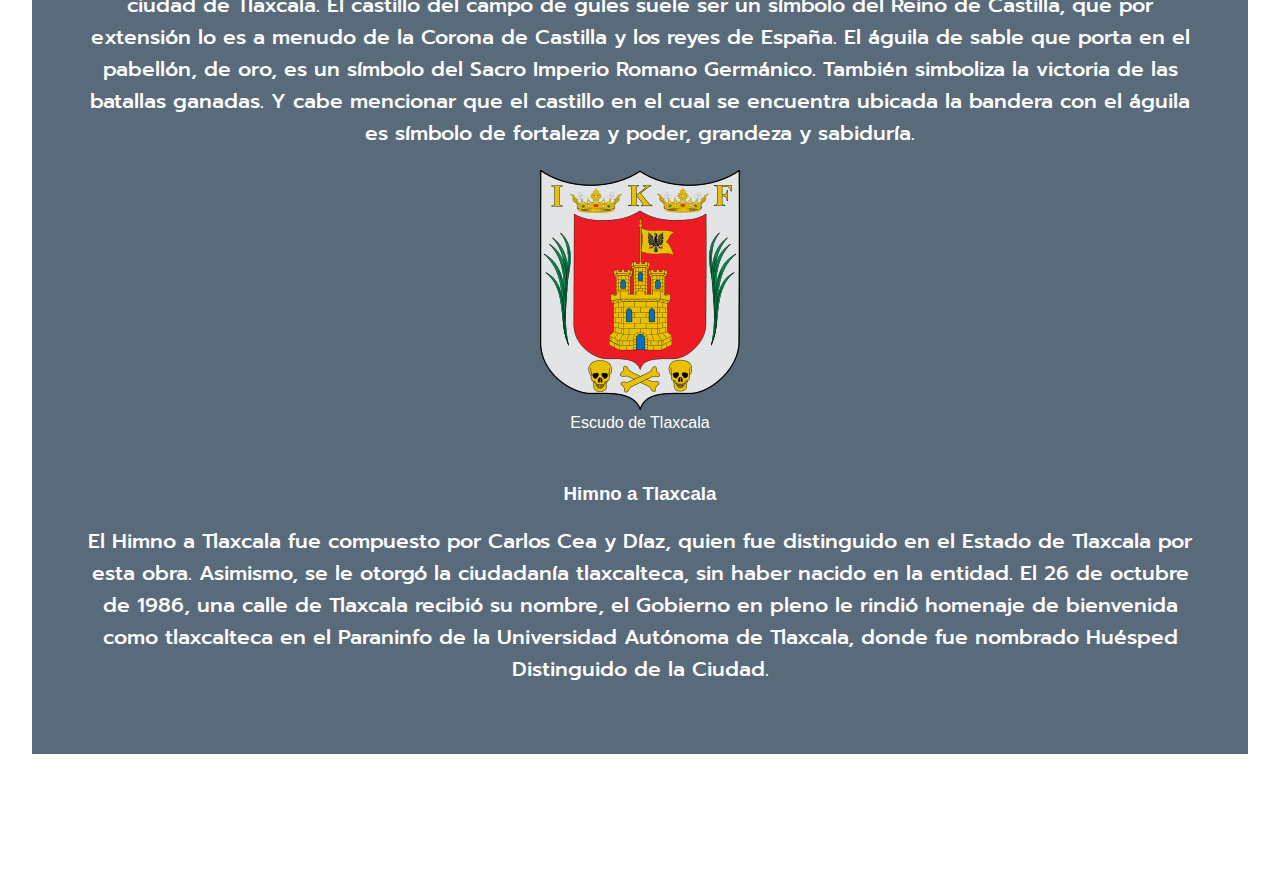
<file: historia_menu.html>
<!DOCTYPE html>
<html lang="es-MX">
<head>
    <meta charset="UTF-8">
    <title>Historia de Tlaxcala</title>
    <link rel="stylesheet" href="Styles/main_stylesheet.css">
    <link rel="shortcut icon" href="Logo_Rounded.ico" type="image/x-icon">
    <script src="Scripts/noticias-api.js" defer></script>
    <script src="Scripts/indexS.js" defer></script>

    <link rel="preconnect" href="https://fonts.googleapis.com">
    <link rel="preconnect" href="https://fonts.gstatic.com" crossorigin>
    <link href="https://fonts.googleapis.com/css2?family=Prompt:wght@200&family=Rubik:wght@300&family=Secular+One&family=Trispace&display=swap" rel="stylesheet">
</head>
<body>
<header class="top">
    <figure class="logo-container">
        <a href="index.html" class="logo">
            <img src="Images/images-index/ms-icon-70x70.png" alt="Logo">
            <div id="pag">
                Foraneos <br> Tlaxcala
            </div>
        </a>
    </figure>
    <div class="nav" >
        <a href="index.html"><h3>Inicio</h3></a>
        <a href="lugares.html"><h3>Lugares</h3></a>
        <a href="combis_menu.html"><h3>Combis</h3></a>
        <a href="comida.html"><h3>Comida</h3></a>
        <a href="historia_menu.html"><h3>Historia</h3></a>
        <a href="comprar.html"><h3>Comprar</h3></a>
        <a href="login.html"><h3>Login</h3></a>
    </div>

    <div id="menu">
        <div class="bar"></div>
        <div class="bar"></div>
        <div class="bar"></div>
    </div>
</header>
<aside class="left">
    <header>
        <h2>Noticias de interés</h2>
    </header>
</aside>

<main>
    <header><h1>La historia de Tlaxcala</h1></header>
    <p>
        Tlaxcala es uno de los 31 estados que junto con el Distrito Federal conforman las 32 entidades federativas
        de México. Es el estado con la superficie más pequeña de todas las entidades, a excepción del D.F.
    </p>
    <p>
        En tiempos prehispánicos, Tlaxcala fue una de las naciones que logró mantener su independencia ante el
        Imperio Mexica. Se encontraba dividida por 4 señoríos que fueron: Maxixcatzin, señor de Ocotelulco
        considerado como el señor principal. Seguía en importancia Xicoténcatl el viejo, jefe de Tizatlán;
        Tlahuexolotzin de Tepeticpac y Citlalpopocatzin, de Quiauixtlán. Hasta hoy sigue mostrando parte de su
        nacionalismo prehispánico.
    </p>
    <p>
        La ciudad colonial de Tlaxcala fue fundada sobre la prehispánica en 1520 por Hernán Cortés. En el año de
        1525, el Papa Clemente VII ordenó la fundación de la ciudad novohispana de Tlaxcala bajo el siguiente
        decreto; "que se erige en ciudad la de Tlaxcala para la Nueva España y su iglesia en Catedral para un
        obispo que gobierne y administre". De igual manera se le privilegió al nombrársele sede del Primer Obispado
        de la Nueva España, otorgándosele además un Escudo de Armas con el título de "Ciudad Muy Noble y Muy Leal".
    </p>
    <figure>
        <a href="Images/images-historia/historia1_fullsize.png"><img src="Images/images-historia/historia1.png"
                                                                     alt="Fundación de Tlaxcala"></a>
        <figcaption>
            Fundación de Tlaxcala
        </figcaption>
    </figure>

    <section class="historia">
        <header><h2>Símbolos</h2></header>
        <article>
            <header><h3>Bandera Tlaxcalteca</h3></header>
            <p>
                Según las crónicas de Bernal Díaz del Castillo, en su Historia verdadera de la conquista de la Nueva
                España, se apunta que los colores distintivos de la República de Tlaxcallan comprendían el blanco y
                rojo, los cuales eran llevados en estandartes e insignias.
            </p>
            <p>
                Por esta razón, y contando ya Tlaxcala con escudo de armas, los habitantes de la provincia
                determinaron enarbolar una bandera que mantuviese el mismo pasado indígena y los colores
                representativos de la República anterior a la conquista. El resurgimiento de la bandera de Tlaxcala
                ha reforzado la identidad del estado a nivel nacional e internacional, razón por la cual el gobierno
                estatal la porta como un símbolo de respeto y de cohesión.
            </p>
            <p>
                En el año 2011, el municipio de Tlaxcala de Xicohténcatl dio reconocimiento legal a la bandera de
                Tlaxcala como símbolo de identidad estatal: a pesar de ser una de las banderas más antiguas que
                existen dentro de los Estados Unidos Mexicanos y de que no tenía ningún reconocimiento oficial, fue
                la tercera bandera estatal del país por detrás de Tamaulipas y Jalisco.
            </p>
            <p>
                En el año de 1535, Tlaxcala se convirtió en la primera ciudad acreedora del escudo de armas por el
                rey Felipe II junto con el título de «Muy noble y muy leal ciudad de Tlaxcala».
            </p>
            <figure>
                <a href="Images/images-historia/bandera.png"><img src="Images/images-historia/bandera.png" alt=""></a>
                <figcaption>
                    Bandera de Tlaxcala
                </figcaption>
            </figure>
        </article>
        <article>
            <header><h3>Escudo</h3></header>
            <p>
                El escudo data del 22 de abril de 1535, en la ciudad de Madrid, España, y fue expedido por el
                emperador Carlos V, y su descripción es la siguiente: El regio escudo que Carlos V y su señora
                madre, la reina doña Juana, otorgó a la ciudad de Tlaxcala, está realizado en un fondo rojo del
                que resalta un castillo de oro con puertas y ventanas azules de tres torres, destacando en la
                intermedia un pabellón con un águila rampante que señorea sobre un campo color oro.
            </p>
            <p>
                Las dos primeras letras corresponden a las iniciales de la pareja real Isabel de Portugal y Carlos
                V, mientras que la tercera alude al infante Felipe II de España, heredero del trono. Entre los
                espacios de las iniciales destacan las dos coronas reales que corresponden a los monarcas citados.
                En el borde inferior se observa en el centro dos huesos amarillos cruzados a manera de aspas, y en
                los extremos dos calaveras, los ramos de palma verde simbolizan la gloria y grandeza de España, y
                grandeza y gloria de Tlaxcala.
            </p>
            <p>
                Las letras provienen de las iniciales de los reyes de la Corona española. La letra I proviene del
                nombre en latín de la reina doña Juana I de Castilla conocida como Juana «La loca», madre de Carlos
                I quien fuera rey de España y emperador del Sacro Imperio Romano Germánico durante la primera mitad
                del siglo xvi, periodo durante el cual se realizó la conquista de México, y a quien corresponde la
                letra K (Karolus). La letra F proviene de la inicial del rey Felipe II, hijo de Carlos V, que otorgó
                el título de «Muy noble y muy leal» a la ciudad de Tlaxcala. El castillo del campo de gules suele
                ser un símbolo del Reino de Castilla, que por extensión lo es a menudo de la Corona de Castilla y
                los reyes de España. El águila de sable que porta en el pabellón, de oro, es un símbolo del Sacro
                Imperio Romano Germánico. También simboliza la victoria de las batallas ganadas. Y cabe mencionar
                que el castillo en el cual se encuentra ubicada la bandera con el águila es símbolo de fortaleza y
                poder, grandeza y sabiduría.
            </p>
            <figure>
                <a href="Images/images-historia/escudo.png"><img src="Images/images-historia/escudo.png" alt="Escudo de Tlaxcala"></a>
                <figcaption>
                    Escudo de Tlaxcala
                </figcaption>
            </figure>
        </article>
        <article>
            <header><h3>Himno a Tlaxcala</h3></header>
            <p>
                El Himno a Tlaxcala fue compuesto por Carlos Cea y Díaz, quien fue distinguido en el Estado de
                Tlaxcala por esta obra. Asimismo, se le otorgó la ciudadanía tlaxcalteca, sin haber nacido en la
                entidad. El 26 de octubre de 1986, una calle de Tlaxcala recibió su nombre, el Gobierno en pleno le
                rindió homenaje de bienvenida como tlaxcalteca en el Paraninfo de la Universidad Autónoma de
                Tlaxcala, donde fue nombrado Huésped Distinguido de la Ciudad.
            </p>
        </article>
    </section>

</main>
<footer>
    <p>
        <a href="index.html">Inicio</a> |
        <a href="lugares.html">Lugares</a> |
        <a href="combis_menu.html">Combis</a> |
        <a href="comida.html">Comida</a> |
        <a href="historia_menu.html">Historia</a> |
        <a href="comprar.html">Comprar</a> |
        <a href="login.html">Login</a>
    </p>
    <p>
        <em>
            Copyright &copy; <time datetime="2022">2022</time>
            Proyecto V2.0 Herramientas para el desarrollo web
        </em>
    </p>
</footer>



</body>
</html>
</file>
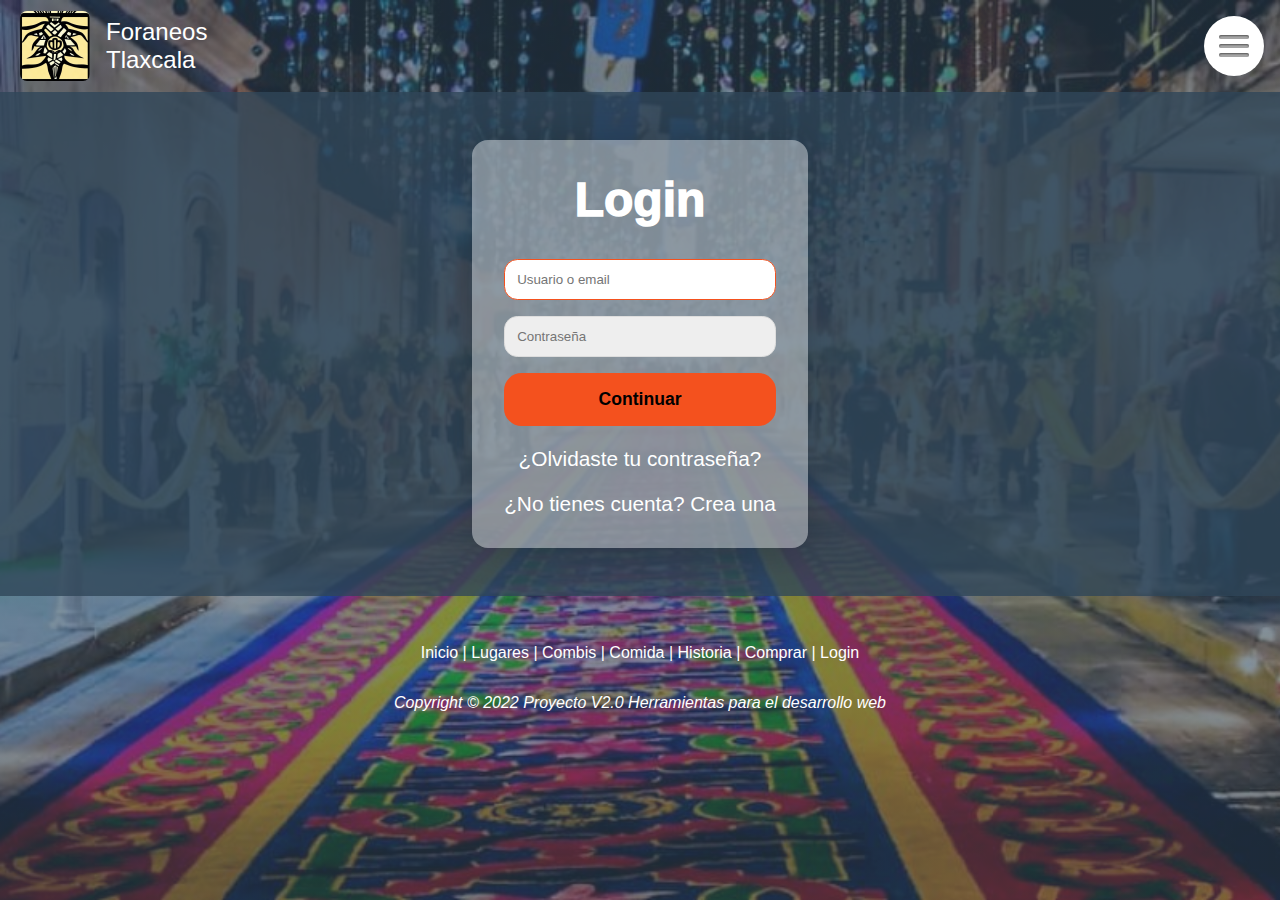
<file: login.html>
<!DOCTYPE html>
<head>
    <meta charset="utf-8">
    <title>Login</title>
    <link rel="shortcut icon" href="Logo_Rounded.ico" type="image/x-icon">
    <link rel="stylesheet" href="Styles/main_stylesheet.css">
    <link rel="stylesheet" href="Styles/mainLogin.css">
    <script src="Scripts/mainLogin.js" defer></script>
    <script src="Scripts/indexS.js" defer></script>
</head>
<body>


<header class="top">
    <figure class="logo-container">
        <a href="index.html" class="logo">
            <img src="Images/images-index/ms-icon-70x70.png" alt="Logo">
            <div id="pag">
                Foraneos <br> Tlaxcala
            </div>
        </a>
    </figure>
    <div class="nav">
        <a href="index.html"><h3>Inicio</h3></a>
        <a href="lugares.html"><h3>Lugares</h3></a>
        <a href="combis_menu.html"><h3>Combis</h3></a>
        <a href="comida.html"><h3>Comida</h3></a>
        <a href="historia_menu.html"><h3>Historia</h3></a>
        <a href="comprar.html"><h3>Comprar</h3></a>
        <a href="login.html"><h3>Login</h3></a>
    </div>

    <div id="menu">
        <div class="bar"></div>
        <div class="bar"></div>
        <div class="bar"></div>
    </div>
</header>
<main >

    <div class="container">
        <form class="form" id="login">
            <h1 class="form__title">Login</h1>
            <div class="form__message form__message--error"></div>
            <div class="form__input-group">
                <input type="text" class="form__input" autofocus placeholder="Usuario o email">
                <div class="form__input-error-message"></div>
            </div>
            <div class="form__input-group">
                <input type="password" class="form__input" autofocus placeholder="Contraseña">
                <div class="form__input-error-message"></div>
            </div>
            <button class="form__button" type="submit">Continuar</button>
            <p class="form__text">
                <a href="#" class="form__link">¿Olvidaste tu contraseña?</a>
            </p>
            <p class="form__text">
                <a class="form__link" href="./" id="linkCreateAccount">¿No tienes cuenta? Crea una</a>
            </p>
        </form>


        <form class="form form--hidden" id="createAccount">
            <h1 class="form__title">Crea cuenta</h1>
            <div class="form__message form__message--error"></div>
            <div class="form__input-group">
                <input type="text" id="signupUsername" class="form__input" autofocus placeholder="Usuario">
                <div class="form__input-error-message"></div>
            </div>
            <div class="form__input-group">
                <input type="text" class="form__input" autofocus placeholder="Correo electronico">
                <div class="form__input-error-message"></div>
            </div>
            <div class="form__input-group">
                <input type="password" class="form__input" autofocus placeholder="Contraseña">
                <div class="form__input-error-message"></div>
            </div>
            <div class="form__input-group">
                <input type="password" class="form__input" autofocus placeholder="Confirma contraseña">
                <div class="form__input-error-message"></div>
            </div>
            <button class="form__button" type="submit">Continuar</button>
            <p class="form__text">
                <a class="form__link" href="./" id="linkLogin">¿Ya tienes cuenta? entra</a>
            </p>
        </form>


    </div>
</main>
<footer class="nl">
    <p>
        <a href="index.html">Inicio</a> |
        <a href="lugares.html">Lugares</a> |
        <a href="combis_menu.html">Combis</a> |
        <a href="comida.html">Comida</a> |
        <a href="historia_menu.html">Historia</a> |
        <a href="comprar.html">Comprar</a> |
        <a href="login.html">Login</a>
    </p>
    <p>
        <em>
            Copyright &copy; <time datetime="2022">2022</time>
            Proyecto V2.0 Herramientas para el desarrollo web
        </em>
    </p>
</footer>

</body>
</file>
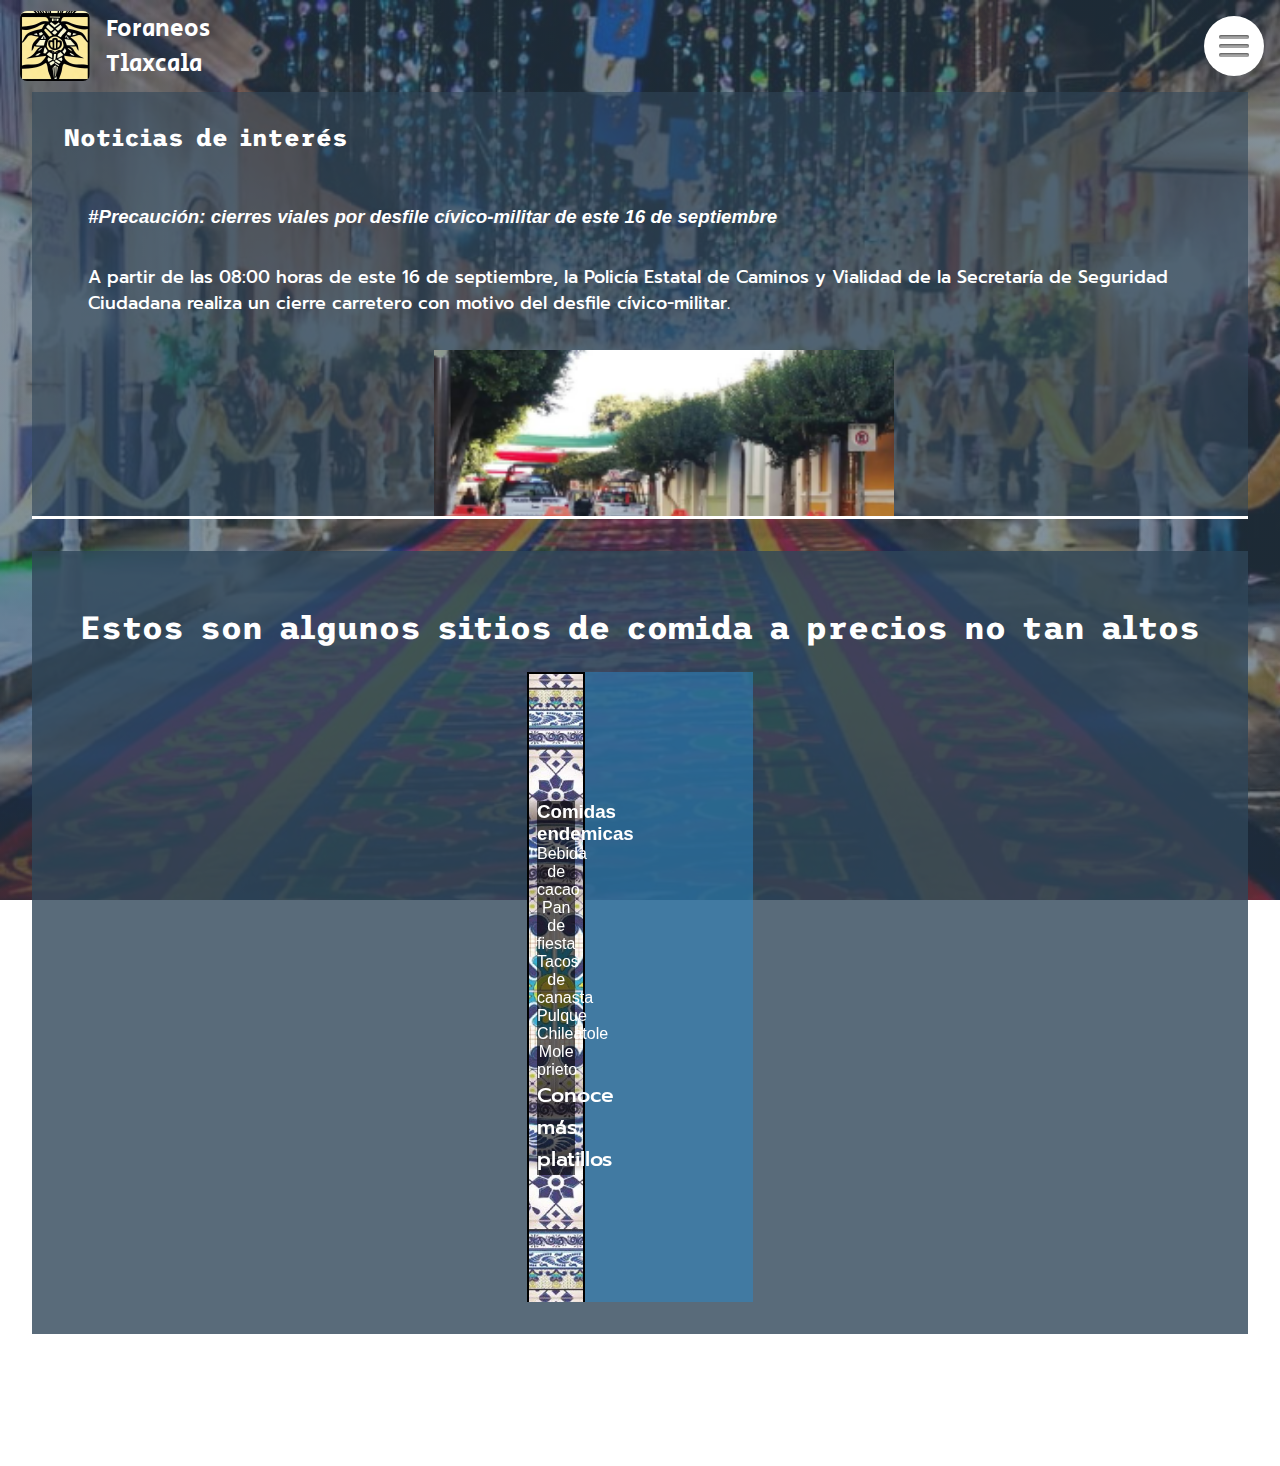
<file: tiendas.html>
<!DOCTYPE html>
<html lang="es-MX">
<head>
    <meta charset="UTF-8">
    <title>Restaurantes</title>
    <link rel="stylesheet" href="main_stylesheet.css">
    <link rel="shortcut icon" href="Logo_Rounded.ico" type="image/x-icon">
    <script src="noticias-list.js" defer></script>
    <script src="noticias-insert.js" defer></script>
    <script src="indexS.js" defer></script>

    <link rel="preconnect" href="https://fonts.googleapis.com">
    <link rel="preconnect" href="https://fonts.gstatic.com" crossorigin>
    <link href="https://fonts.googleapis.com/css2?family=Prompt:wght@200&family=Rubik:wght@300&family=Secular+One&family=Trispace&display=swap" rel="stylesheet">
</head>
<body id="wrapper">
<header class="top">
    <figure class="logo-container">
        <a href="index.html" class="logo">
            <img src="images-index/ms-icon-70x70.png" alt="Logo">
            <div id="pag">
                Foraneos <br> Tlaxcala
            </div>
        </a>
    </figure>
    <div class="nav" >
        <a href="index.html"><h3>Inicio</h3></a>
        <a href="lugares.html"><h3>Lugares</h3></a>
        <a href="combis_menu.html"><h3>Combis</h3></a>
        <a href="tiendas.html"><h3>Comida</h3></a>
        <a href="historia_menu.html"><h3>Historia</h3></a>
        <a href="comprar.html"><h3>Comprar</h3></a>
        <a href="login.html"><h3>Login</h3></a>
    </div>

    <div id="menu">
        <div class="bar"></div>
        <div class="bar"></div>
        <div class="bar"></div>
    </div>
</header>
<aside class="left">
    <header>
        <h2>Noticias de interés</h2>
    </header>
</aside>


<main class="main">
    <header>
        <h2>Estos son algunos sitios de comida a precios no tan altos</h2>
    </header>

    <section class="contenedor">
        <div class="contenedor-tiendas">
            <div class="card" >
                <div class="textos">
                </div>
            </div>
        </div>
        <div class="banner" id="CEnd">
            <h3>Comidas endemicas</h3>
            <ul class="textW">
                <li>Bebida de cacao</li>
                <li>Pan de fiesta</li>
                <li>Tacos de canasta</li>
                <li>Pulque</li>
                <li>Chileatole</li>
                <li>Mole prieto</li>
            </ul>
            <a href="https://www.animalgourmet.com/2019/10/23/comida-de-tlaxcala-ingredientes-platillos-tipicos/"><p>
                Conoce más platillos</p></a>
        </div>
    </section>

</main>
<footer>
    <p>
        <a href="index.html">Inicio</a> |
        <a href="lugares.html">Lugares</a> |
        <a href="combis_menu.html">Combis</a> |
        <a href="tiendas.html">Comida</a> |
        <a href="historia_menu.html">Historia</a> |
        <a href="comprar.html">Comprar</a> |
        <a href="login.html">Login</a>
    </p>
    <p>
        <em>
            Copyright &copy; <time datetime="2022">2022</time>
            Proyecto V2.0 Herramientas para el desarrollo web
        </em>
    </p>
</footer>

</body>
</html>
</file>
<file: Styles/main_stylesheet.css>
:root {
    --accent: #ea918d;
    --accentHover: #de8a86;
    --dark: #304659;
    --dark80: rgba(48, 70, 89, 0.8);
    --dark60: rgba(48, 70, 89, 0.6);
    --light: #f5f9fc;
    --transition: all 0.3s ease 0s;
    --rojo: hsl(0, 100%, 74%);
    --verde: hsl(154, 59%, 51%);
    --azul: hsl(248, 32%, 49%);
    --azul-D: hsl(249, 10%, 26%);
    --azul-G: hsl(246, 25%, 77%);
    --azul-S: hsla(248, 32%, 49%, 0.5);
    --verde-S: hsla(154, 59%, 51%, 0.5);
    --blanco: white;
}

html, body {
    font-family: "Lucida Sans Unicode", "Lucida Grande", sans-serif;
    margin: 0;
    height: 100%;
    scroll-behavior: unset;
}

body {
    color: white;
    background-image: linear-gradient(var(--dark60), var(--dark60)), url("../Images/images-index/fondo.jpg");
    background-repeat: no-repeat;
    background-attachment: fixed;
    background-size: 100% 100%;
    background-position: center;
    display: flex;
    flex-wrap: wrap;
    height: auto;
    justify-content: center;
}

article {
    padding: 1rem;
}

#pag {
    margin-left: 1rem;
    font-size: x-large;
    font-weight: 500;
    font-family: 'Secular One', sans-serif;
}

.logo-container {
    padding: 10px 20px;
    margin: auto 0;
}

.logo-container img {
    border-radius: 10%;
}

.logo {
    display: flex;
    align-items: center;
}

.nav {
    display: flex;
    flex-direction: row;
    color: white;
    margin: auto;
    padding: 1em;
    font-size: x-large;
}

.nav h3 {
    padding: .5em;
    margin: .5em;
}

.nav a {
    line-height: 2em;
    position: relative;
    font-family: 'Rubik', sans-serif;
}

.nav a::after {
    content: "";
    background-color: #fdee87;
    position: absolute;
    left: 0;
    top: 70%;
    width: 100%;
    height: 0.2rem;

    opacity: 0;
    transition: opacity 0.3s;
}

.nav a:hover::after {
    opacity: 0.8;
    color: #1548ac;
}


.top {
    font-size: 0.5em;
    display: flex;
    flex-wrap: wrap;
    width: 100vw;
    justify-content: space-between;
    color: white;
}

.left {
    margin: 0 2rem 2rem 2rem;
    padding: 2rem;
    top: 2em;
    position: sticky;
    flex-direction: column;
    width: 20vw;
    height: calc(100vh - 8em);
    text-align: justify-all;
    background-color: var(--dark60);
    overflow-y: scroll;
}

.left h2 {
    margin-top: 0;
    font-family: 'Trispace', sans-serif;
}

.left h3 {
    font-style: italic;
}

.left p {
    font-family: 'Prompt', sans-serif;
    font-weight: 500;
    font-size: 1.1rem;
}

.left figcaption {
    font-size: 0.9rem;
}

.left article {
    width: 90%;
    margin: .5rem;
}

.left article div {
    width: 100%;
    display: flex;
    align-items: stretch;
    flex-direction: row;
    text-align: justify-all;
}

.left article div p {
    width: 50%
}

.left article div figure {
    margin: .5rem;
    padding: .5rem;
    width: 40%;
}

.left article div figure img {
    width: 100%;
}

main {
    margin: 0 2rem 2rem 2rem;
    width: 60vw;
    display: flex;
    flex-direction: column;
    align-items: center;
    text-align: center;
    padding: 2rem;
    background-color: var(--dark80);
}


main h1 {
    font-family: 'Rubik', sans-serif;
    font-weight: 1000;
    font-size: 3rem;
}

main h2 {
    font-family: 'Trispace', sans-serif;
    font-size: 2rem;
}

main p {
    font-family: 'Prompt', sans-serif;
    font-weight: 500;
    font-size: 1.3rem;
}

footer {
    min-height: available;
    width: 100%;
    margin-left: calc(20vw + 8rem);
    align-items: center;
    display: flex;
    flex-direction: column;
}

figure {
    display: inline-block;
    margin: 0;
}

.center {
    justify-content: center;
}

.spaces {
    line-height: 25px;
}

.mosaic {
    padding: 15px;
}

.mosaic figcaption {
    font-weight: 700;
}

a, a:visited, a:active, a:link {
    color: white;
    text-decoration: none;
    text-decoration-color: white;
}

a:hover {
    size: 1.5em;
}


.mapag iframe {
    width: 50vw;
    height: 40vh;
}

td {
    text-align: center;
    width: available;
    border-style: outset;
    padding: .5em;
}


#menu {
    align-self: center;
    margin: 2em;
    display: none;
    padding: 14px 0;
    height: 32px;
    width: 60px;
    border-radius: 50%;
    z-index: 999;
    cursor: pointer;
    background: rgb(255, 255, 255);
    -webkit-transition: all 300ms ease;
    -moz-transition: all 300ms ease;
    -ms-transition: all 300ms ease;
    -o-transition: all 300ms ease;
    transition: all 300ms ease;
}

#menu:hover {
    -ms-transform: scale(1.1);
    transform: scale(1.1);
}

#menu .bar {
    height: 4px;
    width: 30px;
    border-radius: 2px;
    margin: 5px auto;
    display: block;
    z-index: 9999;
    background: #aaa;
    box-shadow: inset 0 1px 2px rgba(0, 0, 0, .5);
    -webkit-transition: all 300ms ease;
    -moz-transition: all 300ms ease;
    -ms-transition: all 300ms ease;
    -o-transition: all 300ms ease;
    transition: all 300ms ease;
}

.spaces {
    width: 100%;
}

.spaces a img {
    padding: 2rem;
    width: 100%;
    max-width: 400px;
    height: auto;
}

.button {
    max-width: 48%;
    line-height:0.1em;
    border-radius: 4px;
    background-color: #f4511e;
    border: none;
    color: #FFFFFF;
    text-align: center;
    font-size: 2em;
    padding: 2rem;
    transition: all 0.5s;
    cursor: pointer;
}

.button:active {
    background-color: #3e8e41;
    box-shadow: 0 5px #666;
    transform: translateY(4px);
}

@media (max-width: 1650px) {
    body {
        background-size: auto 100%;
    }

    .nav {
        display: none;
    }

    #menu {
        display: block;
    }

    .left article {
        width: 100%;
        flex-direction: column;
    }

    .left article div{
        flex-direction: column;
        align-items: center;
    }

    .left article div p{
        width: 100%;
    }

    .left {
        width: 100vw;
        flex-direction: row;
        border-right-style: none;
        border-bottom-style: solid;
        position: inherit;
        height: 40vh;
        font-size: 1rem;
    }

    main {
        width: 100vw;
    }

    footer {
        margin: 0;
    }

    .nav a::after {
        content: none;
    }
    .button{
        font-size: 1.5rem;
    }
}

.quieto {
    overflow: hidden;
}

.menu-abierto {
    display: flex;
    position: absolute;
    top: 0;
    right: 0;
    flex-direction: column;
    padding: 0;
    width: 50vw;
    background: #f5f9fc;
    z-index: 1;
}

.menu-abierto a {
    background: #304659;
    border-collapse: collapse;
    border-bottom: #f5f9fc;
    border-bottom-style: solid;
    border-left: #f5f9fc;
    border-left-style: solid;
}

.menu-abierto a:hover {
    background: rgba(52, 158, 164, 0.49);
}

.arrow {
    position: inherit;
    cursor: pointer;
    width: 4.3rem;
    height: 100%;
}

.lugaresC div {
    border-bottom: solid white;
}

.historia {
    border-top: solid white;
}

.carrusel {
    display: flex;
    flex-direction: row;
    align-content: space-between;

}

.carrusel button {
    background: transparent;
    border: 0;
    outline: 0;
    height: 100%;
    margin-top: 30%;
}

.carrusel svg {
    padding: 5px;
}

.lefta {
    left: 0;
}

.righta {
    left: 0;
}

.lefta:hover polyline, .lefta:focus polyline, .righta:hover polyline, .righta:focus polyline {
    stroke-width: 3;
}

polyline {
    transition: all 250ms ease-in-out;
}

.carrusel article {
    margin: 2rem;
    width: 85%;
    padding: 1rem;
}

.carrusel article figure img {
    max-width: 30vw;
}

.spaces a img {
    background: white;
}

.nl {
    width: 95vw;
    margin: 2rem;
}

.contenedor {
    display: flex;
    flex-wrap: wrap;
    align-content: space-between;
    overflow-y: scroll;
    background: rgba(41, 138, 204, 0.49);
    height: 70vh;
}

#contenedor-tiendas {
    display: flex;
    flex-wrap: wrap;
    max-width: 80%;
}

#tarjeta {
    max-width: 70%;
    padding: 2rem;
}


#tarjeta img {
    max-width: 50%;
}

#tarjeta div {
    display: flex;
    flex-direction: row;
    align-items: center;
}

#tarjeta div figure {
    width: 40%;
}

#tarjeta div figure img {
    height: auto;
    width: 100%;
}


#contenedor-tiendas div {
    display: flex;
    flex-wrap: wrap;
    align-content: center;
    align-items: center;
    width: available;
    max-width: 40%;
    margin: 1rem;
    padding: 1rem;
    cursor: pointer;
}


#contenedor-tiendas div p {
    width: 100%;

}

#contenedor-tiendas div img {
    width: 100%;

}

.banner {
    right: 0;
    margin: 0;
    padding: .5rem;
    width: 17%;
    text-align: center;
    align-content: center;
    align-items: center;
    position: sticky;
    top: 0;
    height: 68vh;
    background-image: url('../Images/images-comida/Banner_side.jpg');
    background-size: cover;
    background-position: center center;
    border: black solid 2px;
}

.banner h3, .banner p, .banner ul {
    background: rgba(0, 0, 0, 0.59);
    padding: 0;
    margin: 0;
}


.oculto {
    display: none;
}

#contenedor-tiendas.oculto {
    display: none;
}


.main-container {
    width: 50%;
}

.main-container section h1 {
    width: 90%;
    line-height: 2rem;
    margin: -0.6rem auto 1rem;
}

.description {
    text-align: center;
    margin: 0 1.5rem 4rem;
}

.donate {
    background-color: var(--azul);
    width: 18rem;
    height: 9rem;
    padding: 1.8rem 2rem;;
    text-align: center;
    border-radius: 1rem;
    margin: 2rem auto;
    box-shadow: 0 6px 0 var(--azul-S);
    box-sizing: border-box;
}

.donate span {
    font-weight: 700;
}

.form-container {
    background-color: var(--blanco);
    border-radius: 1rem;
    padding: 1.5rem;
    box-shadow: 0 6px 0 var(--azul-D);
    margin: auto;
}

.form-container input {
    box-sizing: border-box;
    width: 100%;
    height: 3rem;
    margin-bottom: 2rem;
    border-radius: 6px;
    border: 1px solid var(--azul-G);
    outline: none;
    font-family: Rubik, sans-serif;
}


.error-container {
    position: relative;
}

.icon-error {
    position: absolute;
    right: 1em;
    top: -2.5em;
}

.error {
    color: var(--rojo);
    font-style: italic;
    text-align: right;
    font-size: 0.8rem;
    margin: -1rem 0 1.3rem;
    font-weight: 700;
}

.terminos {
    color: black;
    font-size: 0.9rem;
    margin: 0 14px;
}

.terminos a {
    color: var(--rojo);
    font-weight: 700;
}

@media (min-width: 1650px) {

    .main-container {
        display: flex;
        width: 80%;
    }

    .main-container section h1 {
        font-size: 3em;
        width: 500px;
        line-height: 55px;
        margin-bottom: 30px;
        margin-left: 10px;;
    }

    .description {
        text-align: left;
    }

    section:nth-child(1) {
        padding-top: 10rem;
        padding-right: 5rem;
        width: 570px;
    }


    .donate {
        width: 100%;
        height: 80px;
    }

}

.button-container {
    display: flex;
    flex-direction: row;
}
</file>
<file: Styles/comprarCSS.css>
:root {
  --naranja: hsl(26, 100%, 55%);
  --naranja-P: hsl(25, 100%, 94%);
  --azul-VD: hsl(220, 13%, 13%);
  --azul-DG: hsl(219, 14%, 45%);
  --azul-G: hsl(220, 14%, 75%);
  --azul-LG: hsl(223, 64%, 98%);
  --blanco: hsl(0, 0%, 100%);
  --negro: hsl(0, -0%, -0%);
  --negro-modal: hsla(0, -0%, -0%, 0.5);
}



/* Seccion del contenedor */
.main-container_tienda {
  width: 375px;
  margin: auto;
  position: relative;
  box-sizing: border-box;
}

.header_tienda {
  display: flex;
  align-items: center;
  justify-content: space-between;
  height: 68px;
  padding: 0 24px;
}

.header_navigation {
  width: 175px;
  height: 100%;
  display: flex;
  align-items: center;
  justify-content: space-between;
}

.header_tienda-menu:hover {
  cursor: pointer;
}

.header_cart-avatar {
  display: flex;
  align-items: center;
  justify-content: space-between;
  width: 70px;
}

.header_cart {
  position: relative;
}

.header_cart:hover {
  cursor: pointer;
}

.header_cart-notificacion {
  display: none;
  background-color: var(--naranja);
  width: 15px;
  height: 12px;
  border-radius: 16px;
  position: absolute;
  top: -2px;
  right: -5px;
  font-size: 0.6em;
  color: var(--blanco);
}

.header_avatar {
  width: 36px;
}

.header_avatar:hover {
  cursor: pointer;
  border: 2px solid var(--naranja);
  border-radius: 50%;
}

.navbar {
  display: none;
  width: 500px;
}

.navbar_items {
  list-style: none;
  display: flex;
  justify-content: space-between;
}

.navbar_link {
  text-decoration: none;
  color: var(--azul-DG);
  display: block;
  height: 80px;
  padding-top: 42px;
  font-family: Rubik;
  font-size: 1.1rem;
  font-weight: 700;
}

.navbar_link:hover {
  border-bottom: 4px solid var(--naranja);
  cursor: pointer;
}

.modal-navbar_bg {
  background-color: var(--negro-modal);
  position: absolute;
  top: 0;
  left: 0;
  width: 100%;
  height: 100%;
  z-index: 1;
  overflow: hidden;
  display: none;
}

.modal-navbar {
  background-color: gray;
  width: 200px;
  height: 94%;
  padding: 28px 24px;
}

.modal-navbar-close:hover {
  cursor: pointer;
}

.modal-navbar_items {
  display: flex;
  flex-direction: column;
  justify-content: space-between;
  height: 200px;
  list-style: none;
  margin-top: 50px;
  align-items: flex-start;
}

.modal-navbar_link {
  text-decoration: none;
  color: var(--azul-VD);
  font-weight: 700;
  font-size: 1.1em;
}


/* Seccion del cuerpo */

.gallery_image-container {
  height: 300px;
  width: 100%;
  background-image: url('../Images/images-tienda/image-product-1.jpg');
  background-position-y: -35px;
  background-size: cover;
  border-radius: 5px;
}

.gallery_image-container:hover {
  cursor: pointer;
}

.gallery_previous {
  background-color: var(--blanco);
  width: 20px;
  height: 20px;
  padding: 12px;
  border-radius: 50%;
  position: absolute;
  top: 210px;
  left: 15px;
}

.gallery_previous:hover {
  cursor: pointer;
}

.gallery_next {
  background-color: var(--blanco);
  width: 20px;
  height: 20px;
  padding: 12px;
  border-radius: 50%;
  position: absolute;
  top: 210px;
  right: 15px;
}

.gallery_next:hover {
  cursor: pointer;
}

.gallery_minis {
  display: none;
}

.gallery_mini:hover {
  cursor: pointer;
  border: 2px solid var(--naranja);
}

.modal-gallery_bg {
  display: none;
}

.details {
  padding: 24px;
}

.details_company {
  color: var(--naranja);
  font-size: 1rem;
  text-transform: uppercase;
  letter-spacing: 1px;
  margin-bottom: 0.8rem;
}

.details_title {
  font-size: 1.58rem;
  margin-bottom: 16px;
}

.details_description {
  font-size: 0.94rem;
  color: var(--azul-LG);
  line-height: 1.9rem;
}

.details_prices {
  display: flex;
  justify-content: space-between;
  margin-bottom: 24px;
  align-items: center;
}

.price_discount {
  font-size: 0.5em;
  background-color: var(--naranja-P);
  color: var(--naranja);
  padding: 4px;
  border-radius: 4px;
}

.price_now {
  font-size: 1.8em;
  font-weight: 700;
  display: flex;
  align-items: center;
  gap: 18px;
}

.price_before {
  font-weight: 700;
  color: var(--azul-DG);
  text-decoration: line-through;
}

.input {
  height: 57px;
  display: flex;
  justify-content: space-between;
  background-color: var(--azul-LG);
  border-radius: 10px;
  opacity: 90%;
}

.input_minus {
  width: 30px;
  height: 100%;
  padding: 25px 6px;
  box-sizing: border-box;
}

.input_minus:hover {
  cursor: pointer;
}

.input_plus {
  width: 30px;
  height: 100%;
  padding: 21px 6px;
  box-sizing: border-box;
}

.input_plus:hover {
  cursor: pointer;
}

.input_number {
  width: 95%;
  border: none;
  background-color: var(--azul-LG);
  font-size: 2em;
  font-weight: 700;
  text-align: center;
  outline: none;
  border-radius: 5px;
}

.details_button {
  width: 100%;
  height: 57px;
  border-radius: 10px;
  background-color: var(--naranja);
  border: none;
  font-size: 1em;
  font-weight: 700;
  color: var(--blanco);
  display: flex;
  align-items: center;
  justify-content: center;
  gap: 16px;
  margin-top: 10px;
}

.details_button:hover {
  cursor: pointer;
  opacity: 0.5;
}

.cart-modal {
  display: none;
  box-sizing: border-box;
  width: 360px;
  height: 260px;
  border-radius: 8px;
  box-shadow: 3px 3px 10px;
  position: absolute;
  top: 75px;
  right: 6px;
  background-color: var(--azul-DG);
  line-height: 1rem;
}

.cart-modal_titulo {
  font-weight: 700;
  padding-left: 20px;
  padding-right: 20px;
  padding-bottom: 18px;
  text-align: left;
  font-size: 1.3rem;
  border-bottom: 1px solid gray;
}

.cart-modal_checkout-container {
  padding-left: 24px;
  padding-right: 24px;
}

.cart-modal_details-container {
  display: flex;
  align-items: center;
  margin-bottom: 24px;
  justify-content: space-between;
}

.cart-modal_image {
  width: 50px;
  border-radius: 4px;
}

.cart-modal_product {
  font-size: 1.1rem;
}

.cart-modal_price span {
  font-weight: 700;
}

.cart-modal_delete:hover {
  cursor: pointer;
}

.cart-modal_checkout {
  width: 100%;
  height: 2.5rem;
  border-radius: 10px;
  background-color: var(--naranja);
  border: none;
  font-size: 1em;
  font-weight: 700;
  color: var(--blanco);
  display: flex;
  align-items: center;
  justify-content: center;
  gap: 16px;
  margin-top: 10px;
}

.cart-modal_checkout:hover {
  cursor: pointer;
}

.cart-empty {
  font-weight: 700;
  text-align: center;
  margin-top: 30px;
}

@media (min-width: 1650px) {
  .main-container_tienda {
    width: 1115px;
  }

  .header-container_tienda {
    height: 112px;
    border-bottom: 1px solid var(--blanco);
  }

  .header_navigation {
    width: 590px;
  }

  .header_tienda-menu {
    cursor: pointer;
    display: none;
  }

  .header_cart-avatar {
    width: 125px;
  }

  .header_avatar {
    width: 48px;
  }

  .navbar {
    display: block;
  }

  .content {
    display: flex;
    padding: 90px 50px;
    gap: 124px;
  }

  .details {
    width: 446px;
  }

  .details-title {
    font-size: 2.8em;
    margin-bottom: 48px;
  }

  .details_description {
    font-size: 1.3em;
    margin-bottom: 37px;
  }

  .details_product-quantity {
    display: flex;
    gap: 32px;
  }

  .details_button {
    margin-top: 0;
  }

  .details_prices {
    flex-direction: column;
    align-items: flex-start;
  }

  .price_before {
    margin-top: -1.8rem;
  }

  .gallery {
    width: 446px;
  }

  .gallery_image-container {
    border-radius: 16px;
    height: 446px;
    margin-bottom: 32px;
    background-position-y: 0;
  }

  .gallery_minis {
    display: flex;
    justify-content: space-between;
  }

  .gallery_mini {
    width: 90px;
    border-radius: 16px;
  }

  .gallery_previous {
    display: none;
  }

  .gallery_next {
    display: none;
  }

  .modal-gallery_bg {
    place-content: center;
    background-color: var(--negro-modal);
    position: absolute;
    top: 0;
    left: 0;
    width: 100%;
    height: 100%;
    z-index: 1;
    display: none;
    overflow: hidden;
  }

  .modal-gallery_image-container {
    height: 600px;
    width: 600px;
    background-image: url('../Images/images-tienda/image-product-1.jpg');
    background-size: cover;
    border-radius: 16px;
    margin-bottom: 32px;
    position: relative;
  }

  .modal-gallery_image-container:hover {
    cursor: pointer;
  }

  .modal-gallery_minis {
    display: flex;
    gap: 16px;
    justify-content: space-between;
    width: 450px;
    margin: auto;
  }

  .modal-gallery_mini {
    border-radius: 6px;
    width: 100px;
  }

  .modal-gallery_mini:hover {
    border-radius: 6px;
    cursor: pointer;
    border: 2px solid var(--naranja);
  }

  .modal-gallery_close {
    background-color: var(--blanco);
    width: 20px;
    height: 20px;
    border-radius: 50%;
    padding: 8px;
    opacity: 30%;
  }

  .modal-gallery_close:hover {
    cursor: pointer;
    content: url('../Images/images-tienda/icon-close-orange.svg');
  }

  .modal-gallery_previous {
    background-color: var(--blanco);
    width: 20px;
    height: 20px;
    border-radius: 50%;
    padding: 8px;
    position: absolute;
    top: 280px;
    left: -15px;
  }

  .modal-gallery_previous:hover {
    cursor: pointer;
  }

  .modal-gallery_next {
    background-color: var(--blanco);
    width: 20px;
    height: 20px;
    padding: 8px;
    border-radius: 50%;
    position: absolute;
    top: 280px;
    left: 580px;
  }

  .modal-gallery_next:hover {
    cursor: pointer;
  }

  .modal-navbar {
    display: none;
  }

}

.modalShow {
  display: block;
}
</file>
<file: Styles/mainLogin.css>
:root{
    --color-primary: #f4511e;
    --color-primary-dark: #007f67;
    --color-secondary: #252c6a;
    --color-error: #cc3333;
    --color-success: #4bb544;
    --border-radius: 1em;
}

main {
    margin: 0;
    display: flex;
    align-items: center;
    justify-content: center;
    background-size: cover;
}

.container {
    max-width: 400px;
    margin: 1rem;
    padding: 2rem;
    box-shadow: 0 0 40px rgba(0, 0, 0, 0.2);
    border-radius: 1rem;
    background: rgba(255, 255, 255, 0.4);
}

.container,
.form__input,
.form__button {
    font-family: 'Quicksand', sans-serif;
}

.form--hidden {
    display: none;
}

.form > *:first-child {
    margin-top: 0;
}

.form > *:last-child {
    margin-bottom: 0;
}

.form__title {
    margin-bottom: 2rem;
    text-align: center;
}

.form__message {
    text-align: center;
    margin-bottom: 1rem;
}

.form__message--success {
    color: var(--color-success);
}

.form__message--error {
    color: var(--color-error);
}

.form__input-group {
    margin-bottom: 1rem;
}

.form__input {
    display: block;
    width: 100%;
    padding: 0.75rem;
    box-sizing: border-box;
    border-radius: var(--border-radius);
    border: 1px solid #dddddd;
    outline: none;
    background: #eeeeee;
    transition: background 0.2s, border-color 0.2s;
}

.form__input:focus {
    border-color: var(--color-primary);
    background: #ffffff;
}

.form__input--error {
    color: var(--color-error);
    border-color: var(--color-error);
}

.form__input-error-message {
    margin-top: 0.5rem;
    font-size: 0.85rem;
    color: var(--color-error);
}

.form__button {
    width: 100%;
    padding: 1rem 2rem;
    font-weight: bold;
    font-size: 1.1rem;
    border: none;
    border-radius: var(--border-radius);
    outline: none;
    cursor: pointer;
    background: #f4511e;
}

.form__button:hover {
    background: var(--color-primary-dark);
    
}

.form__button:active {
    transform: scale(0.98);
}

.form__text {
    text-align: center;
}

.form__link {
    color: var(--color-secondary);
    text-decoration: none;
    cursor: pointer;
}

.form__link:hover {
    text-decoration: underline;
}
</file>
<file: main_stylesheet.css>
:root {
    --accent: #ea918d;
    --accentHover: #de8a86;
    --dark: #304659;
    --dark80: rgba(48, 70, 89, 0.8);
    --dark60: rgba(48, 70, 89, 0.6);
    --light: #f5f9fc;
    --transition: all 0.3s ease 0s;
    --rojo: hsl(0, 100%, 74%);
    --verde: hsl(154, 59%, 51%);
    --azul: hsl(248, 32%, 49%);
    --azul-D: hsl(249, 10%, 26%);
    --azul-G: hsl(246, 25%, 77%);
    --azul-S: hsla(248, 32%, 49%, 0.5);
    --verde-S: hsla(154, 59%, 51%, 0.5);
    --blanco: white;
}

html, body {
    font-family: "Lucida Sans Unicode", "Lucida Grande", sans-serif;
    margin: 0;
    height: 100%;
    scroll-behavior: unset;
}

body {
    color: white;
    background-image: linear-gradient(var(--dark60), var(--dark60)), url("images-index/fondo.jpg");
    background-repeat: no-repeat;
    background-attachment: fixed;
    background-size: 100% 100%;
    background-position: center;
    display: flex;
    flex-wrap: wrap;
    height: auto;
    justify-content: center;
}

article {
    padding: 1rem;
}

#pag {
    margin-left: 1rem;
    font-size: x-large;
    font-weight: 500;
    font-family: 'Secular One', sans-serif;
}

.logo-container {
    padding: 10px 20px;
    margin: auto 0;
}

.logo-container img {
    border-radius: 10%;
}

.logo {
    display: flex;
    align-items: center;
}

.nav {
    display: flex;
    flex-direction: row;
    color: white;
    margin: auto;
    padding: 1em;
    font-size: x-large;
}

.nav h3 {
    padding: .5em;
    margin: .5em;
}

.nav a {
    line-height: 2em;
    position: relative;
    font-family: 'Rubik', sans-serif;
}

.nav a::after {
    content: "";
    background-color: #fdee87;
    position: absolute;
    left: 0;
    top: 70%;
    width: 100%;
    height: 0.2rem;

    opacity: 0;
    transition: opacity 0.3s;
}

.nav a:hover::after {
    opacity: 0.8;
    color: #1548ac;
}


.top {
    font-size: 0.5em;
    display: flex;
    flex-wrap: wrap;
    width: 100vw;
    justify-content: space-between;
    color: white;
}

.left {
    margin: 0 2rem 2rem 2rem;
    padding: 2rem;
    top: 2em;
    position: sticky;
    flex-direction: column;
    width: 20vw;
    height: calc(100vh - 8em);
    text-align: justify-all;
    background-color: var(--dark60);
    overflow-y: scroll;
}

.left h2 {
    margin-top: 0;
    font-family: 'Trispace', sans-serif;
}

.left h3 {
    font-style: italic;
}

.left p {
    font-family: 'Prompt', sans-serif;
    font-weight: 500;
    font-size: 1.1rem;
}

.left figcaption {
    font-size: 0.9rem;
}

.left article {
    width: 90%;
    margin: .5rem;
}

.left article div {
    width: 100%;
    display: flex;
    align-items: stretch;
    flex-direction: row;
    text-align: justify-all;
}

.left article div p {
    width: 50%
}

.left article div figure {
    margin: .5rem;
    padding: .5rem;
    width: 40%;
}

.left article div figure img {
    width: 100%;
}

main {
    margin: 0 2rem 2rem 2rem;
    width: 60vw;
    display: flex;
    flex-direction: column;
    align-items: center;
    text-align: center;
    padding: 2rem;
    background-color: var(--dark80);
}


main h1 {
    font-family: 'Rubik', sans-serif;
    font-weight: 1000;
    font-size: 3rem;
}

main h2 {
    font-family: 'Trispace', sans-serif;
    font-size: 2rem;
}

main p {
    font-family: 'Prompt', sans-serif;
    font-weight: 500;
    font-size: 1.3rem;
}

footer {
    min-height: available;
    width: 100%;
    margin-left: calc(20vw + 8rem);
    align-items: center;
    display: flex;
    flex-direction: column;
}

figure {
    display: inline-block;
    margin: 0;
}

.center {
    justify-content: center;
}

.spaces {
    line-height: 25px;
}

.mosaic {
    padding: 15px;
}

.mosaic figcaption {
    font-weight: 700;
}

a, a:visited, a:active, a:link {
    color: white;
    text-decoration: none;
    text-decoration-color: white;
}

a:hover {
    size: 1.5em;
}


.mapag iframe {
    width: 50vw;
    height: 40vh;
}

td {
    text-align: center;
    width: available;
    border-style: outset;
    padding: .5em;
}


#menu {
    align-self: center;
    margin: 2em;
    display: none;
    padding: 14px 0;
    height: 32px;
    width: 60px;
    border-radius: 50%;
    z-index: 999;
    cursor: pointer;
    background: rgb(255, 255, 255);
    -webkit-transition: all 300ms ease;
    -moz-transition: all 300ms ease;
    -ms-transition: all 300ms ease;
    -o-transition: all 300ms ease;
    transition: all 300ms ease;
}

#menu:hover {
    -ms-transform: scale(1.1);
    transform: scale(1.1);
}

#menu .bar {
    height: 4px;
    width: 30px;
    border-radius: 2px;
    margin: 5px auto;
    display: block;
    z-index: 9999;
    background: #aaa;
    box-shadow: inset 0 1px 2px rgba(0, 0, 0, .5);
    -webkit-transition: all 300ms ease;
    -moz-transition: all 300ms ease;
    -ms-transition: all 300ms ease;
    -o-transition: all 300ms ease;
    transition: all 300ms ease;
}

.spaces {
    width: 100%;
}

.spaces a img {
    padding: 2rem;
    width: 100%;
    max-width: 400px;
    height: auto;
}

.button {
    max-width: 48%;
    line-height:0.1em;
    border-radius: 4px;
    background-color: #f4511e;
    border: none;
    color: #FFFFFF;
    text-align: center;
    font-size: 2em;
    padding: 2rem;
    transition: all 0.5s;
    cursor: pointer;
}

.button:active {
    background-color: #3e8e41;
    box-shadow: 0 5px #666;
    transform: translateY(4px);
}

@media (max-width: 1650px) {
    body {
        background-size: auto 100%;
    }

    .nav {
        display: none;
    }

    #menu {
        display: block;
    }

    .left article {
        width: 100%;
        flex-direction: column;
    }

    .left article div{
        flex-direction: column;
        align-items: center;
    }

    .left article div p{
        width: 100%;
    }

    .left {
        width: 100vw;
        flex-direction: row;
        border-right-style: none;
        border-bottom-style: solid;
        position: inherit;
        height: 40vh;
        font-size: 1rem;
    }

    main {
        width: 100vw;
    }

    footer {
        margin: 0;
    }

    .nav a::after {
        content: none;
    }
    .button{
        font-size: 1.5rem;
    }
}

.quieto {
    overflow: hidden;
}

.menu-abierto {
    display: flex;
    position: absolute;
    top: 0;
    right: 0;
    flex-direction: column;
    padding: 0;
    width: 50vw;
    background: #f5f9fc;
}

.menu-abierto a {
    background: #304659;
    border-collapse: collapse;
    border-bottom: #f5f9fc;
    border-bottom-style: solid;
    border-left: #f5f9fc;
    border-left-style: solid;
}

.menu-abierto a:hover {
    background: rgba(52, 158, 164, 0.49);
}

.arrow {
    position: inherit;
    cursor: pointer;
    width: 4.3rem;
    height: 100%;
}

.lugaresC div {
    border-bottom: solid white;
}

.historia {
    border-top: solid white;
}

.carrusel {
    display: flex;
    flex-direction: row;
    align-content: space-between;

}

.carrusel button {
    background: transparent;
    border: 0;
    outline: 0;
    height: 100%;
    margin-top: 30%;
}

.carrusel svg {
    padding: 5px;
}

.lefta {
    left: 0;
}

.righta {
    left: 0;
}

.lefta:hover polyline, .lefta:focus polyline, .righta:hover polyline, .righta:focus polyline {
    stroke-width: 3;
}

polyline {
    transition: all 250ms ease-in-out;
}

.carrusel article {
    margin: 2rem;
    width: 85%;
    padding: 1rem;
}

.carrusel article figure img {
    max-width: 30vw;
}

.spaces a img {
    background: white;
}

.nl {
    width: 95vw;
    margin: 2rem;
}

.contenedor {
    display: flex;
    flex-wrap: wrap;
    align-content: space-between;
    overflow-y: scroll;
    background: rgba(41, 138, 204, 0.49);
    height: 70vh;
}

#contenedor-tiendas {
    display: flex;
    flex-wrap: wrap;
    max-width: 80%;
}

#tarjeta {
    max-width: 70%;
    padding: 2rem;
}


#tarjeta img {
    max-width: 50%;
}

#tarjeta div {
    display: flex;
    flex-direction: row;
    align-items: center;
}

#tarjeta div figure {
    width: 40%;
}

#tarjeta div figure img {
    height: auto;
    width: 100%;
}


#contenedor-tiendas div {
    display: flex;
    flex-wrap: wrap;
    align-content: center;
    align-items: center;
    width: available;
    max-width: 40%;
    margin: 1rem;
    padding: 1rem;
    cursor: pointer;
}


#contenedor-tiendas div p {
    width: 100%;

}

#contenedor-tiendas div img {
    width: 100%;

}

.banner {
    right: 0;
    margin: 0;
    padding: .5rem;
    width: 17%;
    text-align: center;
    align-content: center;
    align-items: center;
    position: sticky;
    top: 0;
    height: 68vh;
    background-image: url('images-comida/Banner_side.jpg');
    background-size: cover;
    background-position: center center;
    border: black solid 2px;
}

.banner h3, .banner p, .banner ul {
    background: rgba(0, 0, 0, 0.59);
    padding: 0;
    margin: 0;
}


.oculto {
    display: none;
}

#contenedor-tiendas.oculto {
    display: none;
}


.main-container {
    width: 50%;
}

.main-container section h1 {
    width: 90%;
    line-height: 2rem;
    margin: -0.6rem auto 1rem;
}

.description {
    text-align: center;
    margin: 0 1.5rem 4rem;
}

.donate {
    background-color: var(--azul);
    width: 18rem;
    height: 9rem;
    padding: 1.8rem 2rem;;
    text-align: center;
    border-radius: 1rem;
    margin: 2rem auto;
    box-shadow: 0 6px 0 var(--azul-S);
    box-sizing: border-box;
}

.donate span {
    font-weight: 700;
}

.form-container {
    background-color: var(--blanco);
    border-radius: 1rem;
    padding: 1.5rem;
    box-shadow: 0 6px 0 var(--azul-D);
    margin: auto;
    padding-bottom: 1rem;
}

.form-container input {
    box-sizing: border-box;
    width: 100%;
    height: 3rem;
    margin-bottom: 2rem;
    border-radius: 6px;
    border: 1px solid var(--azul-G);
    outline: none;
    font-family: Rubik, sans-serif;
}


.error-container {
    position: relative;
}

.icon-error {
    position: absolute;
    right: 1em;
    top: -2.5em;
}

.error {
    color: var(--rojo);
    font-style: italic;
    text-align: right;
    font-size: 0.8rem;
    margin: -1rem 0 1.3rem;
    font-weight: 700;
}

.terminos {
    color: black;
    font-size: 0.9rem;
    margin: 0 14px;
}

.terminos a {
    color: var(--rojo);
    font-weight: 700;
}

@media (min-width: 1650px) {

    .main-container {
        display: flex;
        width: 80%;
    }

    .main-container section h1 {
        font-size: 3em;
        width: 500px;
        line-height: 55px;
        margin-bottom: 30px;
        margin-left: 10px;;
    }

    .description {
        text-align: left;
    }

    section:nth-child(1) {
        padding-top: 10rem;
        padding-right: 5rem;
        width: 570px;
    }


    .donate {
        width: 100%;
        height: 80px;
    }

}

.button-container {
    display: flex;
    flex-direction: row;
}
</file>
